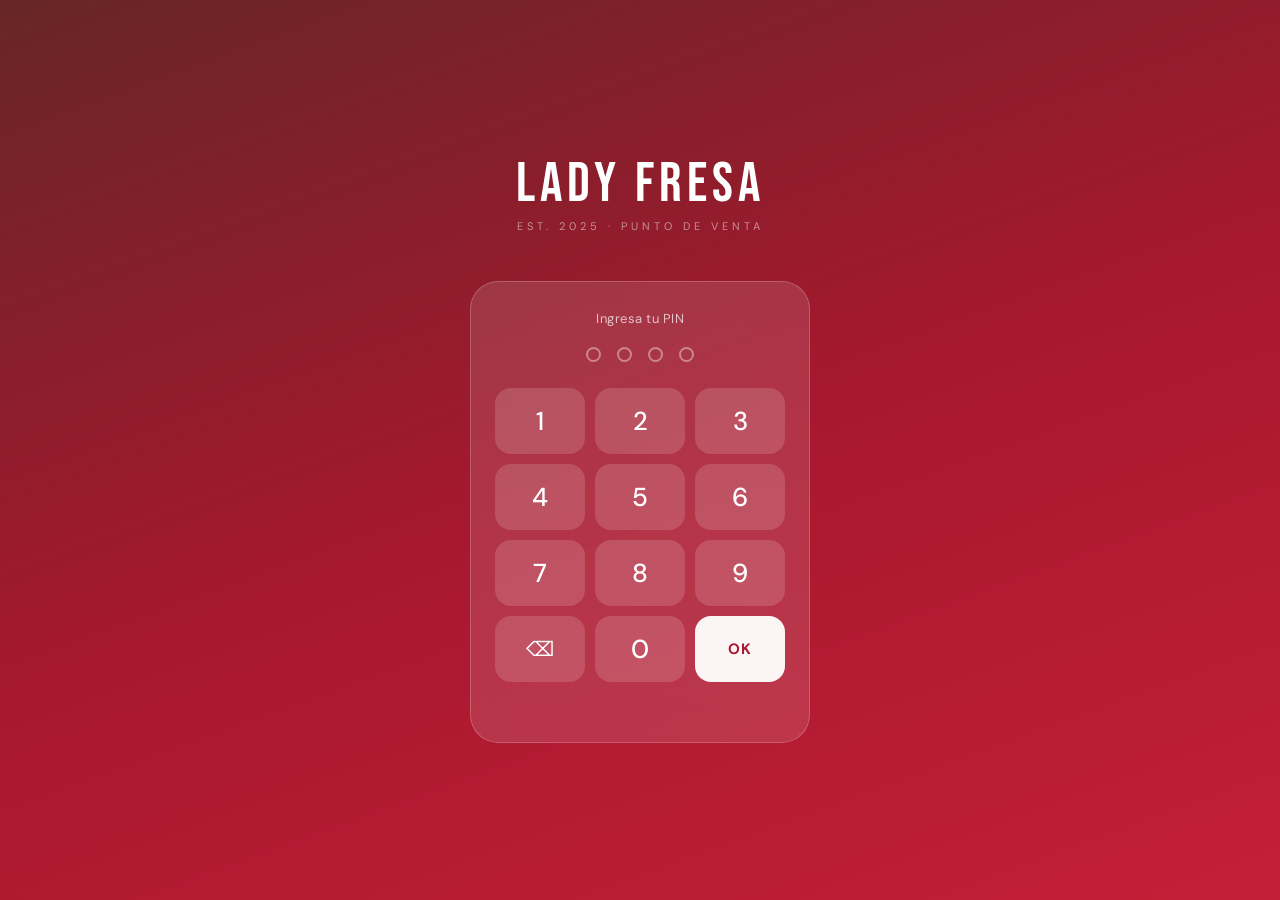
<file: uploads/index.html>
<!DOCTYPE html>
<html lang="es">
<head>
<meta charset="UTF-8">
<meta name="viewport" content="width=device-width, initial-scale=1.0, maximum-scale=1.0, user-scalable=no">
<meta name="apple-mobile-web-app-capable" content="yes">
<meta name="apple-mobile-web-app-status-bar-style" content="black-translucent">
<meta name="apple-mobile-web-app-title" content="Lady Fresa POS">
<meta name="theme-color" content="#A6182E">
<title>Lady Fresa · POS</title>
<link href="https://fonts.googleapis.com/css2?family=Bebas+Neue&family=DM+Sans:ital,opsz,wght@0,9..40,300;0,9..40,400;0,9..40,500;0,9..40,600;1,9..40,400&display=swap" rel="stylesheet">
<style>
*, *::before, *::after { box-sizing: border-box; margin: 0; padding: 0; -webkit-tap-highlight-color: transparent; }

:root {
  --red: #A6182E;
  --red-dark: #672626;
  --red-light: #FDEEF1;
  --red-mid: #FD9CB3;
  --green: #053A0A;
  --green-light: #E6F0E7;
  --amber: #B5860D;
  --amber-light: #FDF3DC;
  --blue: #2A7A85;
  --blue-light: #E4F3F5;
  --purple: #534AB7;
  --purple-light: #EEEDFE;
  --text: #1a0508;
  --text-2: #5a2830;
  --text-3: #9a7075;
  --bg: #FDF6F7;
  --surface: #fff;
  --border: rgba(166,24,46,0.09);
  --border-2: rgba(166,24,46,0.18);
  --radius: 16px;
  --radius-sm: 10px;
  --safe-bottom: env(safe-area-inset-bottom, 0px);
  --safe-top: env(safe-area-inset-top, 0px);
}

html, body {
  height: 100%; overflow: hidden;
  background: var(--bg);
  color: var(--text);
  font-family: 'DM Sans', sans-serif;
  font-size: 15px;
  -webkit-font-smoothing: antialiased;
}

/* ── SCREENS ── */
.screen { display: none; position: fixed; inset: 0; flex-direction: column; background: var(--bg); }
.screen.active { display: flex; }

/* ══════════════════════════════════════════
   LOGIN
══════════════════════════════════════════ */
#screen-login {
  background: linear-gradient(160deg, #672626 0%, #A6182E 50%, #c41f38 100%);
  align-items: center; justify-content: center;
  padding: 40px 32px calc(40px + var(--safe-bottom));
}
.login-logo-wrap { text-align: center; margin-bottom: 48px; }
.login-logo { font-family: 'Bebas Neue', serif; font-size: 56px; color: #fff; letter-spacing: 5px; line-height: 1; display: block; }
.login-est { font-size: 11px; color: rgba(255,255,255,0.5); letter-spacing: 4px; text-transform: uppercase; margin-top: 6px; }
.login-card {
  background: rgba(255,255,255,0.12); backdrop-filter: blur(20px);
  border: 1px solid rgba(255,255,255,0.2); border-radius: 28px;
  padding: 28px 24px; width: 100%; max-width: 340px;
}
.login-greeting { font-size: 13px; color: rgba(255,255,255,0.7); text-align: center; margin-bottom: 20px; letter-spacing: 0.5px; }
.pin-dots { display: flex; gap: 16px; justify-content: center; margin-bottom: 26px; }
.pin-dot { width: 15px; height: 15px; border-radius: 50%; border: 2px solid rgba(255,255,255,0.4); background: transparent; transition: all 0.2s; }
.pin-dot.filled { background: #fff; border-color: #fff; transform: scale(1.15); }
.pin-grid { display: grid; grid-template-columns: repeat(3,1fr); gap: 10px; }
.pin-btn {
  height: 66px; border-radius: 16px; border: none;
  background: rgba(255,255,255,0.15); color: #fff;
  font-size: 26px; font-weight: 500; font-family: 'DM Sans', sans-serif;
  cursor: pointer; transition: all 0.1s; display: flex; align-items: center; justify-content: center;
}
.pin-btn:active { background: rgba(255,255,255,0.3); transform: scale(0.95); }
.pin-btn.del { font-size: 20px; }
.pin-btn.ok { background: rgba(255,255,255,0.95); color: #A6182E; font-size: 15px; font-weight: 700; letter-spacing: 1px; }
.pin-btn.ok:active { background: #fff; }
.login-error { font-size: 12px; color: rgba(255,200,200,0.9); text-align: center; margin-top: 14px; min-height: 18px; }

/* ══════════════════════════════════════════
   TOPBAR
══════════════════════════════════════════ */
#topbar {
  background: var(--surface);
  border-bottom: 1px solid var(--border);
  padding: 0 16px;
  padding-top: var(--safe-top);
  height: calc(58px + var(--safe-top));
  display: flex; align-items: center; gap: 10px;
  flex-shrink: 0;
  position: sticky; top: 0; z-index: 10;
}
.tb-logo { font-family: 'Bebas Neue', serif; font-size: 22px; color: var(--red); letter-spacing: 2.5px; line-height: 1; flex-shrink: 0; }
.tb-order-info { flex: 1; min-width: 0; }
.tb-order-num { font-size: 14px; font-weight: 700; color: var(--text); }
.tb-order-svc { font-size: 10px; color: var(--text-3); white-space: nowrap; overflow: hidden; text-overflow: ellipsis; }
.tb-actions { display: flex; align-items: center; gap: 6px; flex-shrink: 0; }
.tb-btn { width: 38px; height: 38px; border-radius: 12px; border: 1.5px solid var(--border-2); background: var(--bg); font-size: 18px; cursor: pointer; display: flex; align-items: center; justify-content: center; flex-shrink: 0; }
.tb-btn:active { background: var(--red-light); }
.tb-badge { font-size: 9px; font-weight: 600; color: var(--green); letter-spacing: 0.5px; display: flex; align-items: center; gap: 3px; white-space: nowrap; }

/* ══════════════════════════════════════════
   CAT TABS
══════════════════════════════════════════ */
#cat-tabs {
  display: flex; align-items: center;
  padding: 0 12px;
  border-bottom: 1px solid var(--border);
  overflow-x: auto; flex-shrink: 0;
  scrollbar-width: none; -ms-overflow-style: none;
  background: var(--surface);
}
#cat-tabs::-webkit-scrollbar { display: none; }
.cat-tab { padding: 11px 16px; font-size: 13px; font-weight: 500; color: var(--text-3); border: none; background: none; border-bottom: 2.5px solid transparent; white-space: nowrap; cursor: pointer; font-family: 'DM Sans', sans-serif; flex-shrink: 0; transition: color 0.15s; }
.cat-tab.active { color: var(--red); border-bottom-color: var(--red); font-weight: 600; }

/* ══════════════════════════════════════════
   PRODUCTS
══════════════════════════════════════════ */
#products-area { flex: 1; overflow-y: auto; padding: 12px; -webkit-overflow-scrolling: touch; }
#products-grid {
  display: grid;
  grid-template-columns: repeat(2, 1fr);
  gap: 10px;
}
@media (min-width: 480px) {
  #products-grid { grid-template-columns: repeat(3, 1fr); gap: 12px; }
}
@media (min-width: 768px) {
  #products-grid { grid-template-columns: repeat(4, 1fr); gap: 14px; }
  #topbar { padding: 0 24px; padding-top: var(--safe-top); }
  #cat-tabs { padding: 0 24px; }
}

.prod-card {
  background: var(--surface); border: 1.5px solid var(--border);
  border-radius: var(--radius); padding: 14px 12px; text-align: center;
  cursor: pointer; position: relative; overflow: hidden;
  transition: all 0.15s; -webkit-tap-highlight-color: transparent;
  /* MEJORA: min-height para consistencia visual */
  min-height: 110px; display: flex; flex-direction: column; align-items: center; justify-content: center;
}
.prod-card:active { transform: scale(0.97); background: var(--red-light); }
.prod-card.in-order { border-color: var(--red-mid); background: #FFF5F7; }
.prod-qty-badge {
  position: absolute; top: 8px; right: 8px;
  background: var(--red); color: #fff; font-size: 11px; font-weight: 700;
  width: 20px; height: 20px; border-radius: 50%;
  display: flex; align-items: center; justify-content: center;
}
.prod-cat-badge {
  position: absolute; top: 8px; left: 8px;
  background: var(--amber-light); color: var(--amber);
  font-size: 9px; font-weight: 700; padding: 2px 6px; border-radius: 6px;
  text-transform: uppercase; letter-spacing: 0.5px;
}
.prod-emoji { font-size: 28px; margin-bottom: 6px; line-height: 1; }
.prod-name { font-size: 12px; font-weight: 600; color: var(--text); line-height: 1.2; margin-bottom: 3px; }
.prod-desc { font-size: 10px; color: var(--text-3); line-height: 1.3; display: -webkit-box; -webkit-line-clamp: 2; -webkit-box-orient: vertical; overflow: hidden; }
.prod-price { font-size: 13px; font-weight: 700; color: var(--red); margin-top: 5px; }

/* ══════════════════════════════════════════
   ORDER BAR
══════════════════════════════════════════ */
#order-bar {
  display: none; flex-direction: column; flex-shrink: 0;
  padding: 10px 12px; padding-bottom: calc(12px + var(--safe-bottom));
  background: var(--surface); border-top: 1px solid var(--border);
}
#order-bar.visible { display: flex; }
.ob-main { display: flex; align-items: center; gap: 10px; }
.ob-info { flex: 1; }
.ob-count { font-size: 11px; color: var(--text-3); }
.ob-total { font-family: 'Bebas Neue', serif; font-size: 22px; color: var(--text); letter-spacing: 0.5px; }
.ob-btn { height: 48px; padding: 0 22px; background: var(--red); color: #fff; border: none; border-radius: 14px; font-family: 'Bebas Neue', serif; font-size: 16px; letter-spacing: 2px; cursor: pointer; flex-shrink: 0; }
.ob-btn:active { background: var(--red-dark); }

/* ══════════════════════════════════════════
   SHEETS
══════════════════════════════════════════ */
.sheet-overlay { display: none; position: fixed; inset: 0; background: rgba(26,5,8,0.6); z-index: 100; }
.sheet-overlay.open { display: block; }
.sheet {
  position: fixed; bottom: 0; left: 0; right: 0; z-index: 101;
  background: var(--surface); border-radius: 28px 28px 0 0;
  transform: translateY(100%); transition: transform 0.32s cubic-bezier(0.25,0.8,0.25,1);
  max-height: 92dvh; display: flex; flex-direction: column;
  padding-bottom: var(--safe-bottom);
}
.sheet.open { transform: translateY(0); }
@media (min-width: 600px) {
  .sheet {
    left: 50%; transform: translateX(-50%) translateY(100%);
    width: 480px; border-radius: 28px 28px 0 0;
  }
  .sheet.open { transform: translateX(-50%) translateY(0); }
  .sheet-overlay { backdrop-filter: blur(4px); }
}
.sheet-drag { padding: 12px 0 4px; display: flex; justify-content: center; flex-shrink: 0; cursor: grab; }
.sheet-drag div { width: 44px; height: 5px; background: var(--border-2); border-radius: 3px; }
.sheet-header { padding: 4px 20px 14px; border-bottom: 1px solid var(--border); flex-shrink: 0; }
.sheet-title { font-family: 'Bebas Neue', serif; font-size: 24px; color: var(--red); letter-spacing: 1px; }
.sheet-sub { font-size: 12px; color: var(--text-3); margin-top: 2px; }
.sheet-body { flex: 1; overflow-y: auto; padding: 16px 20px; -webkit-overflow-scrolling: touch; }
.sheet-footer { padding: 12px 20px 8px; border-top: 1px solid var(--border); flex-shrink: 0; }

/* ══════════════════════════════════════════
   CUSTOMIZER — ACORDEÓN
══════════════════════════════════════════ */
/* Acordeón: siempre visible, colapsable */
.acc-section { border: 1.5px solid var(--border-2); border-radius: 14px; margin-bottom: 10px; overflow: hidden; }
.acc-header {
  display: flex; align-items: center; justify-content: space-between;
  padding: 12px 14px; cursor: pointer; user-select: none;
  background: var(--surface); gap: 10px;
}
.acc-header:active { background: var(--bg); }
.acc-title { font-size: 13px; font-weight: 600; color: var(--text); flex: 1; }
.acc-meta { display: flex; align-items: center; gap: 8px; flex-shrink: 0; }
.acc-pill { font-size: 10px; font-weight: 600; padding: 2px 8px; border-radius: 10px; }
.acc-pill-req { background: var(--red-light); color: var(--red-dark); }
.acc-pill-ok { background: var(--green-light); color: var(--green); }
.acc-pill-opt { background: var(--bg); color: var(--text-3); border: 1px solid var(--border-2); }
.acc-arrow { font-size: 12px; color: var(--text-3); transition: transform 0.2s; flex-shrink: 0; }
.acc-section.open .acc-arrow { transform: rotate(180deg); }
.acc-body { display: none; padding: 0 14px 14px; }
.acc-section.open .acc-body { display: block; }
/* Secciones base (Tamaño/Bases) siempre abiertas */
.acc-section.always-open .acc-arrow { display: none; }
.acc-section.always-open .acc-header { cursor: default; }

.mod-section { margin-bottom: 16px; }
.mod-title { font-size: 13px; font-weight: 600; color: var(--text); margin-bottom: 8px; display: flex; align-items: center; gap: 8px; }
.mod-badge { font-size: 10px; font-weight: 500; padding: 2px 8px; border-radius: 10px; }
.badge-req { background: var(--red-light); color: var(--red-dark); }
.badge-opt { background: var(--bg); color: var(--text-3); border: 1px solid var(--border-2); }

.sizes-row { display: flex; gap: 8px; }
.size-card { flex: 1; padding: 10px 8px; border: 2px solid var(--border-2); border-radius: 14px; cursor: pointer; text-align: center; transition: all 0.15s; }
.size-card:active { transform: scale(0.97); }
.size-card.sel { border-color: var(--red); background: var(--red-light); }
.size-icon { font-size: 24px; margin-bottom: 4px; }
.size-name { font-size: 13px; font-weight: 600; color: var(--text); }
.size-extra { font-size: 11px; color: var(--text-3); margin-top: 2px; }
.size-card.sel .size-name { color: var(--red-dark); }
.size-card.sel .size-extra { color: var(--red); }

.bases-grid { display: grid; grid-template-columns: 1fr 1fr; gap: 8px; }
.base-chip { display: flex; align-items: center; gap: 10px; padding: 11px 12px; border: 2px solid var(--border-2); border-radius: 12px; cursor: pointer; transition: all 0.15s; }
.base-chip:active { transform: scale(0.98); }
.base-chip.sel { border-color: #c1601a; background: #FEF3EC; }
.base-name { font-size: 13px; font-weight: 500; flex: 1; }
.base-chip.sel .base-name { color: #8B3A0F; }
.base-extra { font-size: 11px; color: var(--text-3); }
.base-chip.sel .base-extra { color: #c1601a; }
.base-check { width: 20px; height: 20px; border-radius: 50%; border: 2px solid var(--border-2); display: flex; align-items: center; justify-content: center; font-size: 10px; flex-shrink: 0; transition: all 0.15s; }
.base-chip.sel .base-check { background: #c1601a; border-color: #c1601a; color: #fff; }

.tops-grid { display: grid; grid-template-columns: 1fr 1fr; gap: 8px; }
.top-chip { display: flex; align-items: center; gap: 8px; padding: 10px; border: 2px solid var(--border-2); border-radius: 12px; cursor: pointer; transition: all 0.15s; }
.top-chip:active { transform: scale(0.97); }
.top-chip.sel { border-color: var(--red); background: var(--red-light); }
.top-chip.sel-prem { border-color: var(--purple); background: var(--purple-light); }
.top-chip.sel-shot { border-color: var(--green); background: var(--green-light); }
.top-emoji { font-size: 16px; flex-shrink: 0; }
.top-name { font-size: 12px; font-weight: 500; flex: 1; min-width: 0; white-space: nowrap; overflow: hidden; text-overflow: ellipsis; }
.top-price { font-size: 10px; color: var(--text-3); flex-shrink: 0; }
.top-chip.sel .top-price { color: var(--red); font-weight: 600; }
.top-chip.sel-prem .top-price { color: var(--purple); font-weight: 600; }
.top-chip.sel-shot .top-price { color: var(--green); font-weight: 600; }

.free-bar { display: flex; justify-content: space-between; align-items: center; margin-bottom: 10px; }
.free-pill { font-size: 11px; font-weight: 600; padding: 3px 10px; border-radius: 10px; background: var(--green-light); color: var(--green); transition: all 0.2s; }
.free-pill.full { background: var(--amber-light); color: var(--amber); }

.nota-input { width: 100%; height: 60px; border: 1.5px solid var(--border-2); border-radius: 12px; padding: 10px 12px; font-family: 'DM Sans', sans-serif; font-size: 13px; resize: none; outline: none; color: var(--text); background: var(--surface); }
.nota-input:focus { border-color: var(--red); }

.custom-footer { display: flex; align-items: center; gap: 12px; }
.cf-price { flex: 1; }
.cf-label { font-size: 10px; color: var(--text-3); text-transform: uppercase; letter-spacing: 0.8px; }
.cf-val { font-family: 'Bebas Neue', serif; font-size: 30px; color: var(--text); letter-spacing: 0.5px; }
/* MEJORA: botón agregar más grande y con estado loading */
.cf-btn { flex: 2; height: 54px; background: var(--red); color: #fff; border: none; border-radius: 14px; font-family: 'Bebas Neue', serif; font-size: 18px; letter-spacing: 2px; cursor: pointer; transition: all 0.15s; }
.cf-btn:active { background: var(--red-dark); }
.cf-btn:disabled { opacity: 0.35; cursor: not-allowed; }

/* ══════════════════════════════════════════
   ORDER SHEET
══════════════════════════════════════════ */
.order-item-row { display: flex; align-items: flex-start; gap: 10px; padding: 12px 0; border-bottom: 1px solid var(--border); }
.oi-emoji { font-size: 20px; flex-shrink: 0; margin-top: 2px; }
.oi-info { flex: 1; min-width: 0; }
.oi-name { font-size: 13px; font-weight: 600; }
.oi-tags { display: flex; flex-wrap: wrap; gap: 4px; margin-top: 4px; }
.oi-tag { font-size: 10px; padding: 2px 7px; border-radius: 8px; }
.tag-size { background: var(--purple-light); color: var(--purple); }
.tag-base { background: #FEF3EC; color: #8B3A0F; }
.tag-top { background: var(--red-light); color: var(--red-dark); }
.tag-paid { background: var(--amber-light); color: var(--amber); }
.oi-note { font-size: 10px; color: var(--text-3); font-style: italic; margin-top: 3px; }
.oi-edit { font-size: 10px; color: var(--blue); margin-top: 3px; cursor: pointer; display: inline-block; padding: 2px 0; font-weight: 500; }
.oi-right { display: flex; flex-direction: column; align-items: flex-end; gap: 6px; flex-shrink: 0; }
.oi-price { font-size: 13px; font-weight: 700; color: var(--text); }
.qty-row { display: flex; align-items: center; gap: 6px; }
.qty-btn { width: 28px; height: 28px; border-radius: 50%; border: 1.5px solid var(--border-2); background: transparent; cursor: pointer; font-size: 16px; display: flex; align-items: center; justify-content: center; color: var(--text-2); }
.qty-btn:active { background: var(--red-light); border-color: var(--red); }
.qty-num { font-size: 15px; font-weight: 700; min-width: 22px; text-align: center; }

.order-totals { background: var(--bg); border-radius: var(--radius-sm); padding: 14px; margin-top: 16px; }
.ot-row { display: flex; justify-content: space-between; font-size: 13px; color: var(--text-2); margin-bottom: 6px; }
.ot-row:last-child { margin-bottom: 0; font-size: 16px; font-weight: 700; color: var(--text); padding-top: 8px; border-top: 1px solid var(--border-2); }

.svc-row { display: flex; gap: 8px; margin-bottom: 12px; }
.svc-btn { flex: 1; padding: 9px 6px; border: 1.5px solid var(--border-2); border-radius: 10px; background: transparent; font-size: 11px; font-weight: 500; color: var(--text-2); cursor: pointer; font-family: 'DM Sans', sans-serif; text-align: center; transition: all 0.15s; }
.svc-btn.active { background: var(--red-light); border-color: var(--red-mid); color: var(--red-dark); font-weight: 600; }
.client-input { width: 100%; height: 42px; border: 1.5px solid var(--border-2); border-radius: 10px; padding: 0 12px; font-size: 13px; font-family: 'DM Sans', sans-serif; color: var(--text); outline: none; background: var(--surface); margin-bottom: 12px; }
.client-input:focus { border-color: var(--red); }

.pay-row { display: grid; grid-template-columns: 1fr 1fr 1fr; gap: 8px; margin-bottom: 14px; }
.pay-btn { padding: 11px 4px; border: 1.5px solid var(--border-2); border-radius: 12px; background: transparent; font-size: 11px; font-weight: 500; color: var(--text-2); cursor: pointer; font-family: 'DM Sans', sans-serif; text-align: center; display: flex; flex-direction: column; align-items: center; gap: 4px; }
.pay-btn .pay-icon { font-size: 20px; }
.pay-btn.active { background: var(--red-light); border-color: var(--red-mid); color: var(--red-dark); }
.pay-btn:active { transform: scale(0.97); }

.cobrar-btn { width: 100%; height: 56px; background: var(--red); color: #fff; border: none; border-radius: 14px; font-family: 'Bebas Neue', serif; font-size: 20px; letter-spacing: 3px; cursor: pointer; }
.cobrar-btn:active { background: var(--red-dark); }
.cobrar-btn:disabled { opacity: 0.35; }

/* Descuento — MEJORA: agregado campo de monto fijo */
.disc-row { display: flex; gap: 6px; margin-bottom: 8px; flex-wrap: wrap; }
.disc-btn { padding: 6px 14px; border: 1.5px solid var(--border-2); border-radius: 20px; background: transparent; font-size: 12px; font-weight: 500; color: var(--text-2); cursor: pointer; font-family: 'DM Sans', sans-serif; }
.disc-btn.active { background: var(--amber-light); border-color: var(--amber); color: var(--amber); font-weight: 600; }
.disc-monto-row { display: flex; gap: 8px; margin-bottom: 12px; }
.disc-monto-input { flex: 1; height: 38px; border: 1.5px solid var(--border-2); border-radius: 10px; padding: 0 12px; font-size: 14px; font-family: 'DM Sans', sans-serif; color: var(--text); outline: none; background: var(--surface); }
.disc-monto-input:focus { border-color: var(--amber); }
.disc-monto-btn { height: 38px; padding: 0 14px; border-radius: 10px; border: none; background: var(--amber); color: #fff; font-family: 'DM Sans', sans-serif; font-size: 13px; font-weight: 600; cursor: pointer; }

.promo-code-row { display: flex; gap: 8px; margin-bottom: 10px; }
.promo-code-input { flex: 1; height: 42px; border: 1.5px solid var(--border-2); border-radius: 10px; padding: 0 12px; font-size: 14px; font-family: 'DM Sans', sans-serif; text-transform: uppercase; letter-spacing: 1px; color: var(--text); outline: none; background: var(--surface); }
.promo-code-input:focus { border-color: var(--red); }
.promo-code-btn { height: 42px; padding: 0 14px; border-radius: 10px; border: none; background: var(--red); color: #fff; font-family: 'DM Sans', sans-serif; font-size: 13px; font-weight: 600; cursor: pointer; }
.promo-applied { background: var(--green-light); border-radius: 10px; padding: 8px 12px; margin-bottom: 10px; display: flex; justify-content: space-between; align-items: center; }
.promo-applied.hidden { display: none; }
.promo-applied-text { font-size: 13px; font-weight: 600; color: var(--green); }
.promo-applied-remove { font-size: 18px; color: var(--green); cursor: pointer; background: none; border: none; line-height: 1; }

/* ══════════════════════════════════════════
   COBRO SHEET
══════════════════════════════════════════ */
.cobro-total { font-family: 'Bebas Neue', serif; font-size: 56px; color: var(--text); text-align: center; letter-spacing: -1px; line-height: 1; margin: 16px 0; }
.cobro-sub { text-align: center; font-size: 12px; color: var(--text-3); margin-bottom: 20px; }
.efec-label { font-size: 12px; color: var(--text-2); margin-bottom: 6px; font-weight: 500; }
.efec-input { width: 100%; height: 54px; border: 2px solid var(--border-2); border-radius: 12px; padding: 0 16px; font-size: 24px; font-weight: 700; font-family: 'DM Sans', sans-serif; text-align: right; outline: none; color: var(--text); margin-bottom: 10px; }
.efec-input:focus { border-color: var(--red); }
.quick-btns { display: flex; gap: 8px; margin-bottom: 14px; }
.quick-btn { flex: 1; padding: 10px 4px; border: 1.5px solid var(--border-2); border-radius: 10px; background: var(--bg); font-size: 13px; font-weight: 600; cursor: pointer; font-family: 'DM Sans', sans-serif; color: var(--text-2); text-align: center; }
.quick-btn:active { background: var(--red-light); border-color: var(--red-mid); color: var(--red); }
.cambio-box { background: var(--green-light); border-radius: 12px; padding: 12px 16px; display: flex; justify-content: space-between; align-items: center; margin-bottom: 16px; }
.cambio-label { font-size: 13px; color: var(--green); font-weight: 600; }
.cambio-val { font-family: 'Bebas Neue', serif; font-size: 30px; color: var(--green); letter-spacing: 0.5px; }
/* MEJORA: botón confirmar con estado loading para prevenir doble cobro */
.confirmar-btn { width: 100%; height: 58px; background: var(--green); color: #fff; border: none; border-radius: 14px; font-family: 'Bebas Neue', serif; font-size: 20px; letter-spacing: 3px; cursor: pointer; transition: all 0.2s; }
.confirmar-btn:active { background: #032606; }
.confirmar-btn:disabled { opacity: 0.6; cursor: not-allowed; }
.confirmar-btn.loading { letter-spacing: 1px; font-size: 14px; font-family: 'DM Sans', sans-serif; }

/* ══════════════════════════════════════════
   SUCCESS FLASH — MEJORADO (cambio prominente, cierra con tap)
══════════════════════════════════════════ */
#success-flash {
  display: none; position: fixed; inset: 0; z-index: 200;
  background: linear-gradient(135deg, #672626, #A6182E);
  flex-direction: column; align-items: center; justify-content: center;
  color: #fff; gap: 10px; padding: 40px;
  cursor: pointer; /* tap para cerrar */
}
#success-flash.open { display: flex; animation: flashIn 0.3s ease; }
@keyframes flashIn { from { opacity: 0; transform: scale(0.95); } to { opacity: 1; transform: scale(1); } }
.sf-icon { font-size: 72px; }
.sf-title { font-family: 'Bebas Neue', serif; font-size: 48px; letter-spacing: 3px; }
.sf-sub { font-size: 16px; opacity: 0.85; text-align: center; }
/* MEJORA: cambio MUY visible */
.sf-cambio-wrap { background: rgba(255,255,255,0.2); border-radius: 16px; padding: 14px 28px; text-align: center; margin: 6px 0; }
.sf-cambio-label { font-size: 11px; color: rgba(255,255,255,0.7); text-transform: uppercase; letter-spacing: 1.5px; }
.sf-cambio { font-family: 'Bebas Neue', serif; font-size: 52px; letter-spacing: 1px; color: #fff; line-height: 1; }
.sf-tap-hint { font-size: 12px; opacity: 0.5; margin-top: 16px; }
.sf-actions { display: flex; gap: 10px; margin-top: 16px; }
.sf-actions button { padding: 13px 22px; border: 2px solid rgba(255,255,255,0.4); border-radius: 14px; background: transparent; color: #fff; font-family: 'DM Sans', sans-serif; font-size: 14px; font-weight: 600; cursor: pointer; }

/* ══════════════════════════════════════════
   HISTORIAL & CIERRE
══════════════════════════════════════════ */
.hist-order { background: var(--bg); border-radius: 12px; padding: 12px; margin-bottom: 8px; }
.hist-head { display: flex; justify-content: space-between; margin-bottom: 4px; }
.hist-num { font-size: 13px; font-weight: 700; color: var(--red); }
.hist-amt { font-size: 14px; font-weight: 700; }
.hist-meta { font-size: 11px; color: var(--text-3); }

.cierre-kpi-grid { display: grid; grid-template-columns: 1fr 1fr; gap: 10px; margin-bottom: 20px; }
.cierre-kpi { background: var(--bg); border-radius: 12px; padding: 14px; text-align: center; }
.cierre-kpi-label { font-size: 10px; color: var(--text-3); text-transform: uppercase; letter-spacing: 0.5px; margin-bottom: 4px; }
.cierre-kpi-val { font-family: 'Bebas Neue', serif; font-size: 26px; color: var(--text); letter-spacing: 0.5px; }
.cierre-section-title { font-size: 11px; font-weight: 600; color: var(--text-3); text-transform: uppercase; letter-spacing: 0.7px; margin: 16px 0 8px; }
.cierre-pay-row { display: flex; justify-content: space-between; align-items: center; padding: 8px 0; border-bottom: 1px solid var(--border); }
.cierre-pay-label { font-size: 13px; color: var(--text-2); }
.cierre-pay-amt { font-size: 15px; font-weight: 600; }
.cierre-prod-row { display: flex; align-items: center; gap: 10px; padding: 7px 0; border-bottom: 1px solid var(--border); }
.cierre-prod-name { flex: 1; font-size: 13px; }
.cierre-prod-qty { font-size: 12px; color: var(--text-3); }
.cierre-prod-rev { font-size: 13px; font-weight: 600; color: var(--text); }
.cierre-notas { width: 100%; height: 70px; border: 1.5px solid var(--border-2); border-radius: 12px; padding: 10px 12px; font-family: 'DM Sans', sans-serif; font-size: 13px; resize: none; outline: none; color: var(--text); background: var(--surface); margin-top: 4px; }
.cierre-notas:focus { border-color: var(--red); }

/* ══════════════════════════════════════════
   MISC
══════════════════════════════════════════ */
.empty-state { text-align: center; padding: 40px 20px; color: var(--text-3); }
.empty-state .e-icon { font-size: 48px; margin-bottom: 10px; }
.empty-state p { font-size: 14px; }
::-webkit-scrollbar { display: none; }

/* Error banner — NUEVO */
.error-banner {
  background: #FFF0F0; border: 1px solid #FFAAAA; border-radius: 10px;
  padding: 10px 14px; font-size: 13px; color: #8B0000;
  margin-bottom: 12px; display: none; align-items: center; gap: 8px;
}
.error-banner.show { display: flex; }
</style>
</head>
<body>

<!-- LOGIN -->
<div class="screen active" id="screen-login">
  <div class="login-logo-wrap">
    <span class="login-logo">LADY FRESA</span>
    <div class="login-est">EST. 2025 · PUNTO DE VENTA</div>
  </div>
  <div class="login-card">
    <div class="login-greeting">Ingresa tu PIN</div>
    <div class="pin-dots">
      <div class="pin-dot" id="pd0"></div>
      <div class="pin-dot" id="pd1"></div>
      <div class="pin-dot" id="pd2"></div>
      <div class="pin-dot" id="pd3"></div>
    </div>
    <div class="pin-grid">
      <button class="pin-btn" onclick="pinKey('1')">1</button>
      <button class="pin-btn" onclick="pinKey('2')">2</button>
      <button class="pin-btn" onclick="pinKey('3')">3</button>
      <button class="pin-btn" onclick="pinKey('4')">4</button>
      <button class="pin-btn" onclick="pinKey('5')">5</button>
      <button class="pin-btn" onclick="pinKey('6')">6</button>
      <button class="pin-btn" onclick="pinKey('7')">7</button>
      <button class="pin-btn" onclick="pinKey('8')">8</button>
      <button class="pin-btn" onclick="pinKey('9')">9</button>
      <button class="pin-btn del" onclick="pinDel()">⌫</button>
      <button class="pin-btn" onclick="pinKey('0')">0</button>
      <button class="pin-btn ok" onclick="pinEnter()">OK</button>
    </div>
    <div class="login-error" id="login-error"></div>
  </div>
</div>

<!-- POS MAIN -->
<div class="screen" id="screen-pos">
  <div id="topbar">
    <div class="tb-logo">LF</div>
    <div class="tb-order-info">
      <div class="tb-order-num">Orden #<span id="order-num">001</span></div>
      <div class="tb-order-svc" id="tb-svc-label">Mostrador · <span id="tb-user">—</span></div>
    </div>
    <div class="tb-actions">
      <button class="tb-btn" onclick="openHist()" title="Historial">📋</button>
      <button class="tb-btn" onclick="openCierreSheet()" title="Cierre de turno" id="btn-cierre" style="display:none;">🔐</button>
      <button class="tb-btn" onclick="abrirRetiro()" title="Registrar retiro" id="btn-retiro" style="display:none;">💸</button>
      <button class="tb-btn" onclick="openPrinterCfg()" title="Impresora">🖨️</button>
      <a href="admin.html" class="tb-btn" id="btn-admin" style="display:none;text-decoration:none;" title="Admin">⚙️</a>
      <button onclick="openOrderSheet()" id="tb-order-btn" title="Ver orden"
        style="display:none;height:38px;padding:0 14px;border-radius:20px;border:2px solid var(--red);background:var(--red);color:#fff;font-family:'DM Sans',sans-serif;font-size:12px;font-weight:700;cursor:pointer;align-items:center;gap:5px;white-space:nowrap;">
        🧾 <span id="tb-order-count">0</span>
      </button>
      <button class="tb-btn" style="background:var(--red-light);border-color:var(--red-mid);color:var(--red);" onclick="logout()" title="Salir">⏻</button>
      <div class="tb-badge" id="tb-badge-turno">● Turno</div>
    </div>
  </div>

  <div id="cat-tabs">
    <button class="cat-tab active" onclick="filterCat('all',this)">Todos</button>
  </div>

  <div id="products-area">
    <div id="products-grid">
      <div class="empty-state" style="grid-column:1/-1">
        <div class="e-icon">🍓</div><p>Cargando catálogo...</p>
      </div>
    </div>
  </div>

  <div id="order-bar">
    <div class="ob-main">
      <div class="ob-info">
        <div class="ob-count" id="ob-count">0 productos</div>
        <div class="ob-total" id="ob-total">$0.00</div>
      </div>
      <button class="ob-btn" onclick="openOrderSheet()">VER ORDEN →</button>
    </div>
  </div>
</div>

<!-- CUSTOMIZER SHEET -->
<div class="sheet-overlay" id="ov-custom" onclick="if(event.target===this)closeCustom()"></div>
<div class="sheet" id="sheet-custom">
  <div class="sheet-drag"><div></div></div>
  <div class="sheet-header">
    <div style="display:flex;align-items:center;gap:12px;">
      <button onclick="closeCustom()" style="width:38px;height:38px;border-radius:50%;border:1.5px solid var(--border-2);background:var(--bg);color:var(--text-2);font-size:20px;cursor:pointer;display:flex;align-items:center;justify-content:center;flex-shrink:0;">‹</button>
      <span id="cust-emoji" style="font-size:30px;"></span>
      <div style="flex:1;min-width:0;">
        <div class="sheet-title" id="cust-name"></div>
        <div class="sheet-sub" id="cust-desc"></div>
      </div>
    </div>
  </div>
  <div class="sheet-body" id="cust-body"></div>
  <div class="sheet-footer">
    <div class="custom-footer">
      <div class="cf-price">
        <div class="cf-label">Precio</div>
        <div class="cf-val" id="cust-price">$0</div>
      </div>
      <button class="cf-btn" id="cust-add-btn" onclick="addToOrder()">AGREGAR</button>
    </div>
  </div>
</div>

<!-- ORDER SHEET -->
<div class="sheet-overlay" id="ov-order" onclick="if(event.target===this)closeOrderSheet()"></div>
<div class="sheet" id="sheet-order">
  <div class="sheet-drag"><div></div></div>
  <div class="sheet-header">
    <div style="display:flex;justify-content:space-between;align-items:center;">
      <div style="display:flex;align-items:center;gap:10px;">
        <button onclick="closeOrderSheet()" style="width:38px;height:38px;border-radius:50%;border:1.5px solid var(--border-2);background:var(--bg);color:var(--text-2);font-size:20px;cursor:pointer;display:flex;align-items:center;justify-content:center;flex-shrink:0;">‹</button>
        <div>
          <div class="sheet-title">Mi Orden</div>
          <div class="sheet-sub">Orden #<span id="order-num-2">001</span></div>
        </div>
      </div>
      <button onclick="cancelOrder()" style="font-size:12px;color:var(--red);background:var(--red-light);border:none;border-radius:10px;cursor:pointer;padding:7px 14px;font-weight:600;font-family:DM Sans,sans-serif;">✕ Cancelar</button>
    </div>
  </div>
  <div class="sheet-body">
    <div class="svc-row">
      <button class="svc-btn active" onclick="setSvc('mostrador',this)">🏪 Mostrador</button>
      <button class="svc-btn" onclick="setSvc('para-llevar',this)">🛍 Para llevar</button>
      <button class="svc-btn" onclick="setSvc('delivery',this)">🛵 Delivery</button>
    </div>
    <input type="text" class="client-input" id="client-input" placeholder="Nombre del cliente (opcional)">
    <div id="order-items-list"></div>
    <div id="disc-section" style="margin-top:12px;display:none;">
      <div class="promo-code-row">
        <input type="text" class="promo-code-input" id="promo-code-input" placeholder="Código de descuento" maxlength="20">
        <button class="promo-code-btn" onclick="aplicarCodigo()">Aplicar</button>
      </div>
      <div class="promo-applied hidden" id="promo-applied-bar">
        <span class="promo-applied-text" id="promo-applied-text">🎁 Promo aplicada</span>
        <button class="promo-applied-remove" onclick="quitarPromo()">✕</button>
      </div>
      <div class="disc-row" id="disc-row">
        <button class="disc-btn active" onclick="setDiscount(0,this)">Sin descuento</button>
        <button class="disc-btn" onclick="setDiscount(10,this)">10%</button>
        <button class="disc-btn" onclick="setDiscount(15,this)">15%</button>
        <button class="disc-btn" onclick="setDiscount(20,this)">20%</button>
      </div>
      <!-- MEJORA: descuento por monto fijo -->
      <div class="disc-monto-row" id="disc-monto-row">
        <input type="number" class="disc-monto-input" id="disc-monto-input" placeholder="Desc. $— monto fijo" min="0" step="1">
        <button class="disc-monto-btn" onclick="aplicarDescuentoMonto()">Aplicar $</button>
      </div>
    </div>
    <div class="order-totals" id="order-totals"></div>
  </div>
  <div class="sheet-footer">
    <div class="pay-row">
      <button class="pay-btn active" onclick="setPay('efectivo',this)"><span class="pay-icon">💵</span>Efectivo</button>
      <button class="pay-btn" onclick="setPay('tarjeta',this)"><span class="pay-icon">💳</span>Tarjeta</button>
      <button class="pay-btn" onclick="setPay('transferencia',this)"><span class="pay-icon">📲</span>Transfer.</button>
    </div>
    <button class="cobrar-btn" id="cobrar-btn" onclick="openCobro()">COBRAR</button>
  </div>
</div>

<!-- COBRO SHEET -->
<div class="sheet-overlay" id="ov-cobro" onclick="if(event.target===this)closeCobro()"></div>
<div class="sheet" id="sheet-cobro">
  <div class="sheet-drag"><div></div></div>
  <div class="sheet-header">
    <div style="display:flex;align-items:center;gap:10px;">
      <button onclick="closeCobro();openOrderSheet()" style="width:38px;height:38px;border-radius:50%;border:1.5px solid var(--border-2);background:var(--bg);color:var(--text-2);font-size:20px;cursor:pointer;display:flex;align-items:center;justify-content:center;flex-shrink:0;">‹</button>
      <div>
        <div class="sheet-title">Cobrar</div>
        <div class="sheet-sub" id="cobro-sub"></div>
      </div>
    </div>
  </div>
  <div class="sheet-body">
    <!-- MEJORA: error banner para fallas de red -->
    <div class="error-banner" id="cobro-error-banner">
      <span>⚠️</span><span id="cobro-error-msg">Error al procesar el pago. Intenta de nuevo.</span>
    </div>
    <div class="cobro-total" id="cobro-total">$0</div>
    <div class="cobro-sub" id="cobro-pay-label"></div>
    <div id="efec-section">
      <div class="efec-label">Recibiste:</div>
      <input type="number" class="efec-input" id="efec-input" placeholder="0" oninput="calcCambio()">
      <div class="quick-btns" id="quick-btns"></div>
      <div class="cambio-box">
        <span class="cambio-label">Cambio</span>
        <span class="cambio-val" id="cambio-val">$0</span>
      </div>
    </div>
  </div>
  <div class="sheet-footer">
    <button class="confirmar-btn" id="confirmar-btn" onclick="confirmarPago()" disabled>CONFIRMAR PAGO</button>
  </div>
</div>

<!-- HISTORIAL SHEET -->
<div class="sheet-overlay" id="ov-hist" onclick="if(event.target===this)closeHist()"></div>
<div class="sheet" id="sheet-hist">
  <div class="sheet-drag"><div></div></div>
  <div class="sheet-header">
    <div style="display:flex;justify-content:space-between;align-items:center;">
      <div><div class="sheet-title">Historial</div><div class="sheet-sub" id="hist-sub">Turno actual</div></div>
      <button onclick="closeHist()" style="font-size:20px;background:none;border:none;color:var(--text-3);cursor:pointer;">✕</button>
    </div>
  </div>
  <div class="sheet-body" id="hist-body"></div>
</div>

<!-- CIERRE DE TURNO SHEET -->
<div class="sheet-overlay" id="ov-cierre" onclick="if(event.target===this)closeCierreSheet()"></div>
<div class="sheet" id="sheet-cierre">
  <div class="sheet-drag"><div></div></div>
  <div class="sheet-header">
    <div style="display:flex;justify-content:space-between;align-items:center;">
      <div><div class="sheet-title">Cierre de Turno</div><div class="sheet-sub" id="cierre-sub"></div></div>
      <button onclick="closeCierreSheet()" style="font-size:20px;background:none;border:none;color:var(--text-3);cursor:pointer;">✕</button>
    </div>
  </div>
  <div class="sheet-body" id="cierre-body"></div>
  <div class="sheet-footer">
    <div id="cierre-footer-btns" style="display:flex;gap:10px;">
      <button onclick="closeCierreSheet()" style="flex:1;height:50px;border:1.5px solid var(--border-2);border-radius:14px;background:transparent;font-family:'DM Sans',sans-serif;font-size:14px;color:var(--text-2);cursor:pointer;">Cancelar</button>
      <button id="btn-cierre-ok" onclick="confirmarCierre()" style="flex:2;height:50px;background:var(--red);color:#fff;border:none;border-radius:14px;font-family:'Bebas Neue',serif;font-size:18px;letter-spacing:2px;cursor:pointer;">✓ CONFIRMAR CIERRE</button>
    </div>
  </div>
</div>

<!-- SUCCESS FLASH — MEJORADO: tap para cerrar, cambio prominente -->
<div id="success-flash" onclick="cerrarSuccessFlash()">
  <div class="sf-icon">✓</div>
  <div class="sf-title">¡VENTA LISTA!</div>
  <div class="sf-sub" id="sf-sub"></div>
  <div class="sf-cambio-wrap" id="sf-cambio-wrap" style="display:none;">
    <div class="sf-cambio-label">CAMBIO</div>
    <div class="sf-cambio" id="sf-cambio"></div>
  </div>
  <div class="sf-actions" onclick="event.stopPropagation()">
    <button id="sf-share-btn" onclick="_sfShare()" style="display:none;">📤 Enviar ticket</button>
    <button id="sf-reprint-btn" onclick="_sfReprint()" style="display:none;">🖨️ Reimprimir</button>
  </div>
  <div class="sf-tap-hint">Toca para continuar</div>
</div>

<script>
// ═══════════════════════════════
// SUPABASE — credenciales centralizadas
// NOTA DE SEGURIDAD: Mover SB_KEY a una variable de entorno o Supabase Edge
// Function cuando sea posible. Asegúrate de que RLS esté habilitado en todas
// las tablas críticas (orders, users, turnos).
// ═══════════════════════════════
const SB_URL = 'https://ngpumyxxxlafuzcsaepy.supabase.co';
const SB_KEY = 'eyJhbGciOiJIUzI1NiIsInR5cCI6IkpXVCJ9.eyJpc3MiOiJzdXBhYmFzZSIsInJlZiI6Im5ncHVteXh4eGxhZnV6Y3NhZXB5Iiwicm9sZSI6ImFub24iLCJpYXQiOjE3NzQyNjkzNzYsImV4cCI6MjA4OTg0NTM3Nn0.u4WHkOXLrNn4WSKHJedXXNDYrCMdfaDNK8KlvJNfXLg';
const SB_H = { 'Content-Type':'application/json', 'apikey':SB_KEY, 'Authorization':'Bearer '+SB_KEY, 'Prefer':'return=representation' };

function nowMX() { return new Date(new Date().toLocaleString('en-US',{timeZone:'America/Mexico_City'})); }
function fmtMX(d) { return new Date(d).toLocaleString('es-MX',{timeZone:'America/Mexico_City',day:'2-digit',month:'short',hour:'2-digit',minute:'2-digit',hour12:false}); }
function timeMX(d) { return new Date(d).toLocaleTimeString('es-MX',{timeZone:'America/Mexico_City',hour:'2-digit',minute:'2-digit',hour12:false}); }
// MEJORA: sanitizar texto antes de inyectar en innerHTML (previene XSS)
function sanitize(str) {
  if(!str) return '';
  return String(str).replace(/&/g,'&amp;').replace(/</g,'&lt;').replace(/>/g,'&gt;').replace(/"/g,'&quot;').replace(/'/g,'&#39;');
}

async function sbGet(table, q='') {
  try {
    const r = await fetch(`${SB_URL}/rest/v1/${table}?${q}`, {headers:{apikey:SB_KEY,Authorization:'Bearer '+SB_KEY}});
    return r.ok ? r.json() : [];
  } catch { return []; }
}
async function sbPost(table, data) {
  return fetch(`${SB_URL}/rest/v1/${table}`, {method:'POST',headers:SB_H,body:JSON.stringify(data)});
}
async function sbPatch(table, filter, data) {
  return fetch(`${SB_URL}/rest/v1/${table}?${filter}`, {method:'PATCH',headers:SB_H,body:JSON.stringify(data)});
}

// ═══════════════════════════════
// CATALOG FALLBACK + STATE
// ═══════════════════════════════
const EMOJI_MAP = {
  'Fresas':'🍓','Platanos':'🍌','Combinado':'🍓🍌','La Caramelita':'🍮',
  'La Cookie Lover':'🍪','Lady Lotus':'🌸','La Mas Mexa':'🇲🇽',
  'La Mil Leches':'🥛','La Pistachona':'🟢','La Presumida':'🌰',
  'Agua Mineral':'💧','Agua Natural':'💧','Cafe de Olla (12 oz)':'☕',
};
function pEmoji(n) { return EMOJI_MAP[n] || '🍓'; }

const TOP_EMOJI = {'Crema':'🤍','Chococrema':'🍫','Caramel cream':'🍯','Chocolate':'🍫','Caramelo':'🍬','Chocolate Blanco':'🤍','Almendra Fileteada':'🌰','Galleta Oreo':'🍪','Coco':'🥥','Choco Chips':'🍫','Amaranto Especial':'🌱','Mms':'🌈','Lechera':'🥛','Nuez Triturada':'🌰','Mazapan Especial':'🥜','Ajonjoli Especial':'🌾','Granola LMF':'🌾','Nutella Crujiente':'🥜','Guyabazo':'🍓','Girasol Dulce':'🌻','Mazapán':'🥜','Ferrero Crujiente':'🌰','Crema Pistache':'🟢','Galleta Kit Kat':'🍫','Galleta Lotus':'🌸','Dubai Crunch':'✨','Lotus Salsa':'🌸','Crumble de Ferrero':'🌰'};
function tEmoji(n) { return TOP_EMOJI[n] || '🍬'; }

let MODS = {
  'Tamaño': { required:true, min:1, max:1, options:[{name:'Chico',extra:0},{name:'Mediano',extra:36},{name:'Grande',extra:50}] },
  'Bases': { required:true, min:1, max:1, options:[{name:'Crema',extra:0},{name:'Chococrema',extra:15},{name:'Caramel cream',extra:20},{name:'Chocolate',extra:25},{name:'Caramelo',extra:30},{name:'Chocolate Blanco',extra:25}] },
  'Toppings Incluidos': { required:false, min:0, max:2, label:'Hasta 2 gratis', options:[
    {name:'Almendra Fileteada',extra:0},{name:'Galleta Oreo',extra:0},{name:'Coco',extra:0},{name:'Choco Chips',extra:0},
    {name:'Amaranto Especial',extra:0},{name:'Mms',extra:0},{name:'Lechera',extra:0},{name:'Nuez Triturada',extra:0},
    {name:'Mazapan Especial',extra:0},{name:'Ajonjoli Especial',extra:0},{name:'Granola LMF',extra:0},
    {name:'Nutella Crujiente',extra:0},{name:'Guyabazo',extra:0},{name:'Girasol Dulce',extra:0},{name:'Mazapán',extra:0},
  ]},
  'Toppings Extra Básicos': { required:false, min:0, max:5, label:'+$15 c/u', options:[
    {name:'Almendra Fileteada',extra:15},{name:'Galleta Oreo',extra:15},{name:'Coco',extra:15},{name:'Choco Chips',extra:15},
    {name:'Amaranto Especial',extra:15},{name:'Mms',extra:15},{name:'Lechera',extra:15},{name:'Nuez Triturada',extra:15},
    {name:'Mazapan Especial',extra:15},{name:'Ajonjoli Especial',extra:15},{name:'Granola LMF',extra:15},
    {name:'Nutella Crujiente',extra:15},{name:'Guyabazo',extra:15},{name:'Girasol Dulce',extra:15},{name:'Mazapán',extra:15},
  ]},
  'Toppings Extra Premium': { required:false, min:0, max:5, label:'+$25 c/u', options:[
    {name:'Ferrero Crujiente',extra:25},{name:'Crema Pistache',extra:25},{name:'Galleta Kit Kat',extra:25},
    {name:'Galleta Lotus',extra:25},{name:'Dubai Crunch',extra:25},{name:'Lotus Salsa',extra:25},{name:'Crumble de Ferrero',extra:25},
  ]},
  'Doble Topping': { required:false, min:0, max:2, label:'x2 precio mitad', options:[
    {name:'Almendra Fileteada',extra:7.5},{name:'Galleta Oreo',extra:7.5},{name:'Coco',extra:7.5},{name:'Choco Chips',extra:7.5},
    {name:'Amaranto Especial',extra:7.5},{name:'Mms',extra:7.5},{name:'Lechera',extra:7.5},{name:'Nuez Triturada',extra:7.5},
    {name:'Mazapan Especial',extra:7.5},{name:'Ajonjoli Especial',extra:7.5},{name:'Granola LMF',extra:7.5},
    {name:'Nutella Crujiente',extra:7.5},{name:'Guyabazo',extra:7.5},{name:'Girasol Dulce',extra:7.5},{name:'Mazapán',extra:7.5},
  ]},
  'Shots Extra': { required:false, min:0, max:2, label:'+$25 c/u', options:[{name:'Chocolate',extra:25},{name:'Caramelo',extra:25}] },
};

const PRODUCTS_FALLBACK = [
  {id:1,name:'Fresas',cat:'Frutas',price:99,desc:'Elige base y toppings.',mods:['Tamaño','Bases','Toppings Incluidos','Doble Topping','Toppings Extra Básicos','Toppings Extra Premium','Shots Extra']},
  {id:2,name:'Platanos',cat:'Frutas',price:99,desc:'Elige base y toppings.',mods:['Tamaño','Bases','Toppings Incluidos','Toppings Extra Básicos','Toppings Extra Premium','Shots Extra','Doble Topping']},
  {id:3,name:'Combinado',cat:'Frutas',price:99,desc:'Fresas y plátano.',mods:['Tamaño','Bases','Toppings Incluidos','Toppings Extra Básicos','Toppings Extra Premium','Shots Extra','Doble Topping']},
  {id:4,name:'La Caramelita',cat:'Especiales LFM',price:149,desc:'Plátano, crema, caramelo, granola.',mods:['Shots Extra','Toppings Extra Básicos','Toppings Extra Premium']},
  {id:5,name:'La Cookie Lover',cat:'Especiales LFM',price:159,desc:'Fresas, crema, Oreo.',mods:['Shots Extra','Toppings Extra Básicos','Toppings Extra Premium']},
  {id:6,name:'Lady Lotus',cat:'Especiales LFM',price:159,desc:'Fresas, caramelo, lotus.',mods:['Toppings Extra Básicos','Toppings Extra Premium','Shots Extra']},
  {id:7,name:'La Mas Mexa',cat:'Especiales LFM',price:149,desc:'Fresas, plátano, mazapán.',mods:['Shots Extra','Toppings Extra Básicos','Toppings Extra Premium']},
  {id:8,name:'La Mil Leches',cat:'Especiales LFM',price:169,desc:'El clásico elevado.',mods:['Shots Extra','Toppings Extra Básicos','Toppings Extra Premium']},
  {id:9,name:'La Pistachona',cat:'Especiales LFM',price:189,desc:'Fresas, pistache, Dubai.',mods:['Toppings Extra Básicos','Toppings Extra Premium','Shots Extra']},
  {id:10,name:'La Presumida',cat:'Especiales LFM',price:159,desc:'Avellana, nutella, ferrero.',mods:['Shots Extra','Toppings Extra Básicos','Toppings Extra Premium']},
  {id:11,name:'Agua Mineral',cat:'Bebidas',price:50,desc:'Agua mineral.',mods:[]},
  {id:12,name:'Agua Natural',cat:'Bebidas',price:50,desc:'Agua alcalina 355ml.',mods:[]},
  {id:13,name:'Cafe de Olla (12 oz)',cat:'Bebidas',price:45,desc:'Café con canela y piloncillo.',mods:[]},
];
const PRODUCTS = [];

let currentUser = null;
let pinBuffer = '';
let order = [];
let orderN = parseInt(localStorage.getItem('lf_order_n_'+(currentUser?.sucursal||'x')) || '1');
let sales = [];
let turnoStartTime = new Date();
let turnoId = null;
let cierreData = null;
let discount = 0;
let discountMonto = 0; // NUEVO: descuento por monto fijo
let promoActiva = null;
let promosCargadas = [];
let payMethod = 'efectivo';
let svcType = 'mostrador';
let catFilter = 'all';
let CS = {};
var ticketCfg = {};
var comandaCfg = {};
// MEJORA: flag para prevenir doble cobro
let _cobroPending = false;

const PERMS = {
  cajero:    { discount:false, cierre:false, dashboard:false },
  encargado: { discount:true,  cierre:true,  dashboard:false },
  gerente:   { discount:true,  cierre:true,  dashboard:true },
  admin:     { discount:true,  cierre:true,  dashboard:true },
};

// ═══════════════════════════════
// TURNO DB
// ═══════════════════════════════
async function abrirTurnoDB(user) {
  const hoyISO = new Date().toISOString().slice(0,10);
  const key = 'lf_turno_' + hoyISO + '_' + user.id;
  const cached = localStorage.getItem(key);
  if (cached) { turnoId = parseInt(cached); return; }
  try {
    const rows = await sbGet('turnos', 'cajero_id=eq.'+user.id+'&cerrado_at=is.null&created_at=gte.'+hoyISO+'T00:00:00Z&select=id,created_at&limit=1');
    if (Array.isArray(rows) && rows.length) {
      turnoId = rows[0].id;
      turnoStartTime = new Date(rows[0].created_at);
      localStorage.setItem(key, turnoId);
      return;
    }
    const res = await sbPost('turnos', { sucursal:user.sucursal||'Principal', cajero_id:user.id, cajero_name:user.name });
    if (res.ok) {
      const [t] = await res.json();
      turnoId = t.id;
      turnoStartTime = new Date();
      localStorage.setItem(key, turnoId);
    }
  } catch(e) { console.warn('[Turno]', e); }
}

async function reconstruirTurnoDesdeDB() {
  if (!turnoId) return;
  try {
    const [dbOrders, dbRetiros] = await Promise.all([
      sbGet('orders', 'turno_id=eq.'+turnoId+'&select=id,total,iva,pay_method,created_at'),
      sbGet('gastos_operativos', 'nota=like.*'+turnoId+'*&categoria=eq.Retiro de caja&select=monto,concepto,quien,fecha'),
    ]);
    // Reconstruir retiros en memoria
    if(Array.isArray(dbRetiros) && dbRetiros.length){
      retiros = dbRetiros.map(r=>({ monto:parseFloat(r.monto)||0, motivo:(r.concepto||'').replace('[RETIRO] ',''), hora:r.fecha||'', nombre:r.quien||'—' }));
    }
    if (!Array.isArray(dbOrders) || dbOrders.length <= sales.length) return;
    const ids = dbOrders.map(o=>o.id).join(',');
    const allItems = await sbGet('order_items','order_id=in.('+ids+')&select=order_id,product_name,qty,unit_price');
    sales = dbOrders.map(o=>({
      id:o.id, total:parseFloat(o.total)||0, iva:parseFloat(o.iva)||0,
      payMethod:o.pay_method,
      items:(Array.isArray(allItems)?allItems.filter(i=>i.order_id===o.id):[]).map(i=>({
        name:i.product_name, qty:i.qty, unitPrice:parseFloat(i.unit_price)||0, emoji:EMOJI_MAP[i.product_name]||'🍓'
      }))
    }));
    if (dbOrders.length) {
      turnoStartTime = new Date(dbOrders[0].created_at);
      const maxId = Math.max(...dbOrders.map(o=>o.id));
      if (maxId >= orderN) { orderN = maxId + 1; localStorage.setItem('lf_order_n_'+(currentUser?.sucursal||'x'), orderN); }
    }
  } catch(e) { console.warn('[Turno reconstruir]', e); }
}

// ═══════════════════════════════
// AUTH
// ═══════════════════════════════
function pinKey(k) {
  if (pinBuffer.length >= 4) return;
  pinBuffer += k; updateDots();
  if (pinBuffer.length === 4) setTimeout(pinEnter, 120);
}
function pinDel() { pinBuffer = pinBuffer.slice(0,-1); updateDots(); }
function updateDots() {
  for (let i=0;i<4;i++) document.getElementById('pd'+i).classList.toggle('filled', i < pinBuffer.length);
}
async function pinEnter() {
  if (pinBuffer.length < 4) return;
  const errEl = document.getElementById('login-error');
  errEl.textContent = '';
  // Deshabilitar teclado durante la verificación
  document.querySelectorAll('.pin-btn').forEach(b=>b.disabled=true);
  try {
    const res = await fetch(`${SB_URL}/rest/v1/users?pin=eq.${pinBuffer}&active=eq.true&select=*`,{headers:{apikey:SB_KEY,Authorization:'Bearer '+SB_KEY}});
    const users = await res.json();
    if (!Array.isArray(users)||!users.length) {
      errEl.textContent='PIN incorrecto';
      pinBuffer=''; updateDots();
      // Vibración de error en dispositivos que lo soporten
      if(navigator.vibrate) navigator.vibrate([80,30,80]);
      return;
    }
    currentUser = users[0];
    localStorage.setItem('lf_session', JSON.stringify({savedAt:Date.now(), user:{id:currentUser.id,name:currentUser.name,role:currentUser.role,sucursal:currentUser.sucursal}}));
    await abrirTurnoDB(currentUser);
    await reconstruirTurnoDesdeDB();
    showPOS();
  } catch(e) {
    errEl.textContent='Error de conexión. Reintentando...';
    pinBuffer=''; updateDots();
  } finally {
    document.querySelectorAll('.pin-btn').forEach(b=>b.disabled=false);
  }
}

function showPOS() {
  document.getElementById('screen-login').classList.remove('active');
  document.getElementById('screen-pos').classList.add('active');
  document.getElementById('tb-user').textContent = currentUser.name;
  document.getElementById('order-num').textContent = String(orderN).padStart(3,'0');
  document.getElementById('order-num-2').textContent = String(orderN).padStart(3,'0');
  const p = PERMS[currentUser.role] || PERMS.cajero;
  window._hasDiscount = p.discount;
  document.getElementById('btn-cierre').style.display = p.cierre ? 'flex' : 'none';
  document.getElementById('btn-retiro').style.display = p.discount ? 'flex' : 'none';
  document.getElementById('btn-admin').style.display = p.dashboard ? 'flex' : 'none';
  loadCategoriasPos();
  loadCatalog();
  cargarPromos();
  loadTicketComandaConfig();
}

function logout() {
  if (!confirm('¿Cerrar sesión?')) return;
  currentUser = null; pinBuffer=''; updateDots();
  localStorage.removeItem('lf_session');
  document.getElementById('screen-pos').classList.remove('active');
  document.getElementById('screen-login').classList.add('active');
  document.getElementById('login-error').textContent='';
  order=[]; discount=0; discountMonto=0; promoActiva=null; payMethod='efectivo'; svcType='mostrador';
  document.getElementById('promo-applied-bar').classList.add('hidden');
  document.getElementById('disc-row').style.display='flex';
  renderOrderBar();
}

// Swipe derecha → abre orden
(function(){
  let sx=0,sy=0;
  const area=document.getElementById('products-area');
  if(!area) return;
  area.addEventListener('touchstart',e=>{sx=e.touches[0].clientX;sy=e.touches[0].clientY;},{passive:true});
  area.addEventListener('touchend',e=>{
    const dx=e.changedTouches[0].clientX-sx;
    const dy=Math.abs(e.changedTouches[0].clientY-sy);
    if(dx>80&&dy<60&&order.length>0) openOrderSheet();
  },{passive:true});
})();

// Restore sesión del día
(function(){
  try {
    const s=JSON.parse(localStorage.getItem('lf_session')||'null');
    if(!s) return;
    // Expirar sesión solo si tiene más de 16 horas (no al cambiar día)
    const savedAt=s.savedAt||0;
    const hoursOld=(Date.now()-savedAt)/(1000*60*60);
    if(hoursOld>16){localStorage.removeItem('lf_session');return;}
    currentUser=s.user;
    orderN=parseInt(localStorage.getItem('lf_order_n_'+(currentUser?.sucursal||'x'))||'1');
    setTimeout(async()=>{
      await abrirTurnoDB(currentUser);
      await reconstruirTurnoDesdeDB();
    },500);
    showPOS();
  } catch{localStorage.removeItem('lf_session');}
})();

// ═══════════════════════════════
// CATALOG
// ═══════════════════════════════
async function loadTicketComandaConfig() {
  try {
    const [r1,r2] = await Promise.all([
      fetch(SB_URL+'/rest/v1/config?key=like.ticket_*',{headers:{apikey:SB_KEY,Authorization:'Bearer '+SB_KEY}}),
      fetch(SB_URL+'/rest/v1/config?key=like.comanda_*',{headers:{apikey:SB_KEY,Authorization:'Bearer '+SB_KEY}}),
    ]);
    if(r1.ok){const rows=await r1.json();rows.forEach(c=>{ticketCfg[c.key]=c.value;});}
    if(r2.ok){const rows=await r2.json();rows.forEach(c=>{comandaCfg[c.key]=c.value;});}
  } catch(e){}
}

async function loadCategoriasPos() {
  try {
    const cats = await sbGet('categorias','activo=eq.true&order=orden.asc,nombre.asc&select=*');
    if(!Array.isArray(cats)||!cats.length) return;
    const tabsEl = document.getElementById('cat-tabs');
    const todosBtn = tabsEl.querySelector('.cat-tab');
    tabsEl.innerHTML='';
    tabsEl.appendChild(todosBtn);
    cats.forEach(cat=>{
      const btn=document.createElement('button');
      btn.className='cat-tab';
      btn.textContent=(cat.emoji?cat.emoji+' ':'')+cat.nombre;
      btn.onclick=()=>filterCat(cat.nombre,btn);
      tabsEl.appendChild(btn);
    });
  } catch(e){}
}

async function loadCatalog() {
  try {
    const [prods,grupos,opciones,pm] = await Promise.all([
      sbGet('productos','activo=eq.true&order=orden.asc&select=*'),
      sbGet('modificadores_grupos','activo=eq.true&order=orden.asc&select=*'),
      sbGet('modificadores_opciones','activo=eq.true&order=orden.asc&select=*'),
      sbGet('productos_modificadores','order=orden.asc&select=*'),
    ]);
    if(Array.isArray(prods)&&prods.length){
      if(Array.isArray(grupos)&&grupos.length){
        grupos.forEach(g=>{
          MODS[g.nombre]={required:g.requerido,min:g.min_seleccion,max:g.max_seleccion,label:g.label||g.nombre,
            options:(Array.isArray(opciones)?opciones.filter(o=>o.grupo_id===g.id):[]).map(o=>({name:o.nombre,extra:parseFloat(o.precio_extra)||0}))};
        });
      }
      PRODUCTS.length=0;
      prods.forEach(p=>{
        const mods=(Array.isArray(pm)?pm.filter(x=>x.producto_id===p.id).sort((a,b)=>a.orden-b.orden):[])
          .map(x=>grupos.find(g=>g.id===x.grupo_id)?.nombre).filter(Boolean);
        PRODUCTS.push({id:p.id,name:p.nombre,cat:p.categoria,price:parseFloat(p.precio),desc:p.descripcion||'',emoji:p.emoji||'🍓',mods});
        EMOJI_MAP[p.nombre]=p.emoji||'🍓';
      });
    } else { PRODUCTS.push(...PRODUCTS_FALLBACK); }
  } catch { PRODUCTS.push(...PRODUCTS_FALLBACK); }
  renderProducts();
}

function filterCat(cat,btn) {
  catFilter=cat;
  document.querySelectorAll('.cat-tab').forEach(b=>b.classList.remove('active'));
  btn.classList.add('active');
  renderProducts();
}

function renderProducts() {
  const list=PRODUCTS.filter(p=>catFilter==='all'||p.cat===catFilter);
  const grid=document.getElementById('products-grid');
  if(!list.length){grid.innerHTML='<div class="empty-state" style="grid-column:1/-1"><div class="e-icon">🔍</div><p>Sin productos</p></div>';return;}
  grid.innerHTML=list.map(p=>{
    const qty=order.filter(i=>i.productId===p.id).reduce((s,i)=>s+i.qty,0);
    const isSpec=p.cat==='Especiales LFM';
    return `<div class="prod-card${qty?' in-order':''}" onclick="openCustom(${p.id})">
      ${qty?`<div class="prod-qty-badge">${qty}</div>`:''}
      ${isSpec?'<div class="prod-cat-badge">Especial</div>':''}
      <div class="prod-emoji">${sanitize(pEmoji(p.name))}</div>
      <div class="prod-name">${sanitize(p.name)}</div>
      ${p.desc?`<div class="prod-desc">${sanitize(p.desc)}</div>`:''}
      <div class="prod-price">$${p.price}${p.mods.includes('Tamaño')?' base':''}</div>
    </div>`;
  }).join('');
  if(order.length>0){
    const hint=document.createElement('div');
    hint.style.cssText='grid-column:1/-1;text-align:center;padding:14px;font-size:12px;color:var(--text-3);';
    hint.innerHTML='← Desliza a la derecha para ver tu orden →';
    grid.appendChild(hint);
  }
}

// ═══════════════════════════════
// CUSTOMIZER — ACORDEÓN
// Siempre visible, sin riesgo de olvidar secciones.
// Base/Tamaño: siempre abierto. Toppings: colapsado pero visible.
// ═══════════════════════════════
// Secciones que arrancan colapsadas (el cajero las ve y decide si expande)
const TOPS_GROUPS = ['Toppings Incluidos','Toppings Extra Básicos','Toppings Extra Premium','Doble Topping','Shots Extra'];
// Labels cortos para el header del acordeón
const MOD_LABELS = {
  'Tamaño':'Tamaño','Bases':'Base / Crema',
  'Toppings Incluidos':'Toppings gratis','Toppings Extra Básicos':'Toppings extra +$15',
  'Toppings Extra Premium':'Toppings premium +$25','Doble Topping':'Doble topping',
  'Shots Extra':'Shots extra +$25',
};

function openCustom(pid, editIdx=null) {
  const p=PRODUCTS.find(x=>x.id===pid); if(!p) return;
  const sel={};
  p.mods.forEach(m=>{const mod=MODS[m];if(!mod) return; sel[m]=mod.max===1?null:[];});
  if(p.mods.includes('Tamaño')&&sel['Tamaño']===null) sel['Tamaño']='Chico';
  if(p.mods.includes('Bases')&&sel['Bases']===null) sel['Bases']='Crema';
  CS={p,sel,editIdx};
  if(editIdx!==null) CS.sel=JSON.parse(JSON.stringify(order[editIdx].sel));
  document.getElementById('cust-emoji').textContent=pEmoji(p.name);
  document.getElementById('cust-name').textContent=p.name;
  document.getElementById('cust-desc').textContent=p.desc||'';
  renderCustomBody();
  updateCustomPrice();
  openSheet('custom');
}

function renderCustomBody() {
  const p=CS.p; let html='';
  const icons={Chico:'🫙',Mediano:'🥤',Grande:'🪣'};

  // Preservar qué secciones tiene abiertas el usuario antes de re-renderizar
  const openSections={};
  document.querySelectorAll('.acc-section').forEach(el=>{
    openSections[el.id]=el.classList.contains('open');
  });

  p.mods.forEach(modKey=>{
    const mod=MODS[modKey]; if(!mod) return;
    const isSingle=mod.max===1;
    const isTopping=TOPS_GROUPS.includes(modKey);
    const selCount=isSingle?(CS.sel[modKey]?1:0):(CS.sel[modKey]||[]).length;
    const label=MOD_LABELS[modKey]||modKey;

    // Badge de estado
    let pillHtml='';
    if(mod.required) pillHtml=`<span class="acc-pill acc-pill-req">Req.</span>`;
    else if(selCount>0) pillHtml=`<span class="acc-pill acc-pill-ok">+${selCount} ✓</span>`;
    else pillHtml=`<span class="acc-pill acc-pill-opt">Opcional</span>`;

    const isAlwaysOpen=!isTopping;
    const accId='acc-'+modKey.replace(/\s/g,'_');
    // Si ya existía en el DOM, respetar su estado. Si es nueva, abrir si tiene selección o es base
    const wasOpen=openSections[accId];
    const startOpen=isAlwaysOpen||(wasOpen!==undefined ? wasOpen : selCount>0);
    const sectionClass=`acc-section${startOpen?' open':''}${isAlwaysOpen?' always-open':''}`;

    html+=`<div class="${sectionClass}" id="acc-${modKey.replace(/\s/g,'_')}">
      <div class="acc-header" onclick="toggleAcc('${modKey.replace(/\s/g,'_')}')">
        <span class="acc-title">${sanitize(label)}</span>
        <div class="acc-meta">${pillHtml}<span class="acc-arrow">▼</span></div>
      </div>
      <div class="acc-body">`;

    if(isSingle && modKey==='Tamaño'){
      html+=`<div class="sizes-row">`;
      mod.options.forEach(o=>{
        const sel=CS.sel['Tamaño']===o.name;
        html+=`<div class="size-card${sel?' sel':''}" onclick="selSingle('Tamaño','${o.name}')">
          <div class="size-icon">${icons[o.name]||'🥤'}</div>
          <div class="size-name">${sanitize(o.name)}</div>
          <div class="size-extra">${o.extra===0?'Base':'+$'+o.extra}</div>
        </div>`;
      });
      html+=`</div>`;
    } else if(isSingle){
      html+=`<div class="bases-grid">`;
      mod.options.forEach(o=>{
        const sel=CS.sel[modKey]===o.name;
        html+=`<div class="base-chip${sel?' sel':''}" onclick="selSingle('${modKey}','${o.name}')">
          <span style="font-size:18px;">${tEmoji(o.name)}</span>
          <div class="base-name">${sanitize(o.name)}</div>
          <div class="base-extra">${o.extra===0?'incl.':'+$'+o.extra}</div>
          <div class="base-check">${sel?'✓':''}</div>
        </div>`;
      });
      html+=`</div>`;
    } else {
      const isPrem=modKey==='Toppings Extra Premium';
      const isShot=modKey==='Shots Extra';
      const isIncl=modKey==='Toppings Incluidos';
      if(isIncl){
        const cnt=(CS.sel[modKey]||[]).length;
        html+=`<div class="free-bar"><span style="font-size:12px;color:var(--text-2);">Hasta 2 sin costo</span><div class="free-pill${cnt>=2?' full':''}">${cnt}/2 gratis</div></div>`;
      }
      html+=`<div class="tops-grid">`;
      mod.options.forEach(o=>{
        const arr=CS.sel[modKey]||[];
        const cnt=arr.filter(x=>x===o.name).length;
        const isSel=cnt>0;
        const cls=isSel?(isPrem?'sel-prem':isShot?'sel-shot':'sel'):'';
        const priceLabel=isSel?(o.extra===0?'gratis ✓':`+$${o.extra*cnt}${cnt>1?` ×${cnt}`:''}`):(o.extra===0?'gratis':'+$'+o.extra);
        html+=`<div class="top-chip${cls?' '+cls:''}" onclick="toggleTop('${modKey}','${sanitize(o.name)}')">
          <span class="top-emoji">${tEmoji(o.name)}</span>
          <span class="top-name">${sanitize(o.name)}</span>
          <span class="top-price">${priceLabel}</span>
        </div>`;
      });
      html+=`</div>`;
    }
    html+=`</div></div>`; // acc-body + acc-section
  });

  // Nota siempre al final, colapsada
  const nota=CS.note||(CS.editIdx!==null?(order[CS.editIdx]?.note||''):'');
  const hasNota=nota.length>0;
  html+=`<div class="acc-section${hasNota?' open':''}" id="acc-nota">
    <div class="acc-header" onclick="toggleAcc('nota')">
      <span class="acc-title">Nota especial</span>
      <div class="acc-meta">
        ${hasNota?'<span class="acc-pill acc-pill-ok">✓</span>':'<span class="acc-pill acc-pill-opt">Opcional</span>'}
        <span class="acc-arrow">▼</span>
      </div>
    </div>
    <div class="acc-body">
      <textarea class="nota-input" id="cust-nota" placeholder="Sin chamoy, extra crema...">${sanitize(nota)}</textarea>
    </div>
  </div>`;

  document.getElementById('cust-body').innerHTML=html;
  updateCustomPrice();
}

// Toggle acordeón — no re-renderiza todo, solo toggle la clase
function toggleAcc(id){
  const sec=document.getElementById('acc-'+id);
  if(!sec||sec.classList.contains('always-open')) return;
  sec.classList.toggle('open');
}

// Refresh solo el badge y estado interno de una sección tras selección
function refreshAcc(id){
  updateCustomPrice();
  const modKey=id.replace(/_/g,' ');
  const mod=MODS[modKey]; if(!mod) return;
  const sec=document.getElementById('acc-'+id); if(!sec) return;
  const isSingle=mod.max===1;
  const selCount=isSingle?(CS.sel[modKey]?1:0):(CS.sel[modKey]||[]).length;
  // Actualizar pill
  let pillHtml='';
  if(mod.required) pillHtml=`<span class="acc-pill acc-pill-req">Req.</span>`;
  else if(selCount>0) pillHtml=`<span class="acc-pill acc-pill-ok">+${selCount} ✓</span>`;
  else pillHtml=`<span class="acc-pill acc-pill-opt">Opcional</span>`;
  const metaEl=sec.querySelector('.acc-meta');
  if(metaEl){
    const arrow=metaEl.querySelector('.acc-arrow');
    metaEl.innerHTML=pillHtml+(arrow?arrow.outerHTML:'<span class="acc-arrow">▼</span>');
  }
  // Actualizar free-pill si aplica
  if(modKey==='Toppings Incluidos'){
    const cnt=(CS.sel[modKey]||[]).length;
    const fp=sec.querySelector('.free-pill');
    if(fp){fp.textContent=cnt+'/2 gratis';fp.classList.toggle('full',cnt>=2);}
  }
}

function selSingle(modKey, val) {
  CS.sel[modKey] = val;
  // Actualizar clases de los chips en el DOM sin re-renderizar todo
  const accId = 'acc-' + modKey.replace(/\s/g,'_');
  const sec = document.getElementById(accId); if(!sec) return;
  if(modKey === 'Tamaño') {
    sec.querySelectorAll('.size-card').forEach(el => {
      const name = el.querySelector('.size-name')?.textContent;
      el.classList.toggle('sel', name === val);
    });
  } else {
    sec.querySelectorAll('.base-chip').forEach(el => {
      const name = el.querySelector('.base-name')?.textContent;
      el.classList.toggle('sel', name === val);
      const check = el.querySelector('.base-check');
      if(check) check.textContent = name === val ? '✓' : '';
    });
  }
  updateBadge(accId, modKey);
  updateCustomPrice();
}

function toggleTop(modKey, name) {
  const mod = MODS[modKey]; if(!mod) return;
  const arr = CS.sel[modKey] || [];
  const cnt = arr.filter(x => x === name).length;
  if(cnt > 0 && arr.length < mod.max) arr.push(name);
  else if(cnt > 0) { const idx = arr.lastIndexOf(name); arr.splice(idx,1); }
  else { if(arr.length >= mod.max) { showToast('Máximo '+mod.max+' selecciones'); return; } arr.push(name); }
  CS.sel[modKey] = arr;

  const isPrem = modKey === 'Toppings Extra Premium';
  const isShot = modKey === 'Shots Extra';
  const accId = 'acc-' + modKey.replace(/\s/g,'_');
  const sec = document.getElementById(accId); if(!sec) return;

  // Actualizar cada chip en el DOM
  sec.querySelectorAll('.top-chip').forEach(el => {
    const chipName = el.querySelector('.top-name')?.textContent;
    const chipArr = CS.sel[modKey] || [];
    const chipCnt = chipArr.filter(x => x === chipName).length;
    const isSel = chipCnt > 0;
    const opt = mod.options.find(o => o.name === chipName);
    // Clases
    el.className = 'top-chip' + (isSel ? (' ' + (isPrem?'sel-prem':isShot?'sel-shot':'sel')) : '');
    // Precio
    const priceEl = el.querySelector('.top-price');
    if(priceEl && opt) {
      priceEl.textContent = isSel
        ? (opt.extra===0 ? 'gratis ✓' : `+$${opt.extra*chipCnt}${chipCnt>1?` ×${chipCnt}`:''}`)
        : (opt.extra===0 ? 'gratis' : '+$'+opt.extra);
    }
  });

  // Actualizar free-pill si aplica
  if(modKey === 'Toppings Incluidos') {
    const cnt2 = (CS.sel[modKey]||[]).length;
    const fp = sec.querySelector('.free-pill');
    if(fp) { fp.textContent = cnt2+'/2 gratis'; fp.classList.toggle('full', cnt2>=2); }
  }

  updateBadge(accId, modKey);
  updateCustomPrice();
}

// Actualiza solo el badge del header de una sección
function updateBadge(accId, modKey) {
  const sec = document.getElementById(accId); if(!sec) return;
  const mod = MODS[modKey]; if(!mod) return;
  const isSingle = mod.max === 1;
  const selCount = isSingle ? (CS.sel[modKey]?1:0) : (CS.sel[modKey]||[]).length;
  let pill;
  if(mod.required) pill = `<span class="acc-pill acc-pill-req">Req.</span>`;
  else if(selCount > 0) pill = `<span class="acc-pill acc-pill-ok">+${selCount} ✓</span>`;
  else pill = `<span class="acc-pill acc-pill-opt">Opcional</span>`;
  const meta = sec.querySelector('.acc-meta');
  if(meta) {
    const arrow = meta.querySelector('.acc-arrow');
    meta.innerHTML = pill + (arrow ? arrow.outerHTML : '<span class="acc-arrow">▼</span>');
  }
}

function calcItemPrice(){
  let total=CS.p.price;
  CS.p.mods.forEach(modKey=>{
    const mod=MODS[modKey]; if(!mod) return;
    if(mod.max===1){const opt=mod.options.find(o=>o.name===CS.sel[modKey]);if(opt) total+=opt.extra;}
    else{(CS.sel[modKey]||[]).forEach(name=>{const opt=mod.options.find(o=>o.name===name);if(opt) total+=opt.extra;});}
  });
  return total;
}

function updateCustomPrice(){
  document.getElementById('cust-price').textContent='$'+calcItemPrice();
  const valid=CS.p.mods.every(m=>{const mod=MODS[m];if(!mod||!mod.required) return true; if(mod.max===1) return !!CS.sel[m]; return (CS.sel[m]||[]).length>=mod.min;});
  document.getElementById('cust-add-btn').disabled=!valid;
}

function addToOrder(){
  const p=CS.p; const price=calcItemPrice();
  const nota=document.getElementById('cust-nota')?.value.trim()||'';
  const tags=[];
  p.mods.forEach(modKey=>{
    const mod=MODS[modKey]; if(!mod) return;
    if(mod.max===1&&CS.sel[modKey]){const opt=mod.options.find(o=>o.name===CS.sel[modKey]);tags.push({modKey,name:CS.sel[modKey],extra:opt?opt.extra:0});}
    else{(CS.sel[modKey]||[]).forEach(name=>{const opt=mod.options.find(o=>o.name===name);tags.push({modKey,name,extra:opt?opt.extra:0});});}
  });
  const item={uid:Date.now()+Math.random(),productId:p.id,name:p.name,emoji:pEmoji(p.name),sel:JSON.parse(JSON.stringify(CS.sel)),tags,note:nota,unitPrice:price,qty:1};
  if(CS.editIdx!==null){const q=order[CS.editIdx].qty;item.qty=q;order[CS.editIdx]=item;}
  else order.push(item);
  closeSheet('custom'); renderOrderBar(); renderProducts();
}

function closeCustom(){closeSheet('custom');}

// ═══════════════════════════════
// ORDER
// ═══════════════════════════════
function calcTotals(){
  const sub=order.reduce((s,i)=>s+i.unitPrice*i.qty,0);
  let descMonto=discountMonto>0?Math.min(discountMonto,sub):0;
  const descPct=Math.round(sub*discount/100);
  const desc=discountMonto>0?descMonto:descPct;
  const total=sub-desc;
  const iva=Math.round(total-total/1.16);
  return{sub,desc,iva,total,descMonto:discountMonto>0};
}

function renderOrderBar(){
  const{total}=calcTotals();
  const totalQty=order.reduce((s,i)=>s+i.qty,0);
  const bar=document.getElementById('order-bar');
  const btn=document.getElementById('tb-order-btn');
  if(order.length){
    bar.classList.add('visible'); btn.style.display='flex';
    document.getElementById('ob-count').textContent=totalQty+' producto'+(totalQty!==1?'s':'');
    document.getElementById('ob-total').textContent='$'+total.toLocaleString('es-MX',{minimumFractionDigits:2});
    const ce=document.getElementById('tb-order-count'); if(ce) ce.textContent=totalQty;
  } else {
    bar.classList.remove('visible'); btn.style.display='none';
  }
}

function openOrderSheet(){
  const discEl=document.getElementById('disc-section');
  if(discEl) discEl.style.display=window._hasDiscount?'block':'none';
  verificarPromoHora(); renderOrderItems(); openSheet('order');
}

function renderOrderItems(){
  const{sub,desc,iva,total,descMonto}=calcTotals();
  const list=document.getElementById('order-items-list');
  if(!order.length){
    list.innerHTML='<div class="empty-state"><div class="e-icon">🛒</div><p>Agrega productos</p></div>';
  } else {
    list.innerHTML=order.map((item,idx)=>{
      const tagHtml=item.tags.map(t=>{
        let cls='oi-tag tag-top';
        if(t.modKey==='Tamaño') cls='oi-tag tag-size';
        else if(t.modKey==='Bases') cls='oi-tag tag-base';
        else if(t.extra>0) cls='oi-tag tag-paid';
        return `<span class="${cls}">${sanitize(t.name)}${t.extra>0?' +$'+t.extra:''}</span>`;
      }).join('');
      return `<div class="order-item-row">
        <div class="oi-emoji">${sanitize(item.emoji)}</div>
        <div class="oi-info">
          <div class="oi-name">${sanitize(item.name)}</div>
          ${tagHtml?`<div class="oi-tags">${tagHtml}</div>`:''}
          ${item.note?`<div class="oi-note">📝 ${sanitize(item.note)}</div>`:''}
          <span class="oi-edit" onclick="closeOrderSheet();openCustom(${item.productId},${idx})">✏️ Editar</span>
        </div>
        <div class="oi-right">
          <div class="oi-price">$${(item.unitPrice*item.qty).toLocaleString('es-MX',{minimumFractionDigits:2})}</div>
          <div class="qty-row">
            <button class="qty-btn" onclick="chgQty(${idx},-1)">−</button>
            <span class="qty-num">${item.qty}</span>
            <button class="qty-btn" onclick="chgQty(${idx},1)">+</button>
          </div>
        </div>
      </div>`;
    }).join('');
  }
  const totEl=document.getElementById('order-totals');
  let descRow='';
  if(descMonto&&desc>0) descRow=`<div class="ot-row" style="color:var(--green)"><span>Descuento ($)</span><span>-$${desc.toFixed(2)}</span></div>`;
  else if(desc>0) descRow=`<div class="ot-row" style="color:var(--green)"><span>Descuento (${discount}%)</span><span>-$${desc}</span></div>`;
  totEl.innerHTML=descRow
    +`<div class="ot-row" style="font-size:11px;color:var(--text-3);"><span>IVA incluido</span><span>$${iva}</span></div>`
    +`<div class="ot-row"><span>Total</span><span style="color:var(--red)">$${total.toLocaleString('es-MX',{minimumFractionDigits:2})}</span></div>`;
  document.getElementById('cobrar-btn').disabled=order.length===0;
}

function chgQty(idx,d){
  order[idx].qty+=d;
  if(order[idx].qty<=0) order.splice(idx,1);
  renderOrderItems(); renderOrderBar(); renderProducts();
}

function setSvc(s,btn){
  svcType=s;
  document.querySelectorAll('.svc-btn').forEach(b=>b.classList.remove('active'));
  btn.classList.add('active');
  document.getElementById('tb-svc-label').textContent=(s==='mostrador'?'Mostrador':s==='para-llevar'?'Para llevar':'Delivery')+' · '+(currentUser?.name||'—');
}

function setPay(m,btn){
  payMethod=m;
  document.querySelectorAll('.pay-btn').forEach(b=>b.classList.remove('active'));
  btn.classList.add('active');
}

function setDiscount(p,btn){
  discount=p; discountMonto=0;
  document.querySelectorAll('.disc-btn').forEach(b=>b.classList.remove('active'));
  btn.classList.add('active');
  const inp=document.getElementById('disc-monto-input');
  if(inp) inp.value='';
  renderOrderItems(); renderOrderBar();
}

// NUEVO: descuento por monto fijo
function aplicarDescuentoMonto(){
  const inp=document.getElementById('disc-monto-input');
  const monto=parseFloat(inp?.value)||0;
  if(monto<=0){showToast('Ingresa un monto válido');return;}
  discountMonto=monto; discount=0;
  document.querySelectorAll('.disc-btn').forEach(b=>b.classList.remove('active'));
  document.querySelector('.disc-btn')?.classList.add('active');
  showToast('Descuento $'+monto+' aplicado');
  renderOrderItems(); renderOrderBar();
}

function cancelOrder(){
  if(!confirm('¿Cancelar esta orden?')) return;
  order=[]; discount=0; discountMonto=0; promoActiva=null; payMethod='efectivo'; svcType='mostrador';
  document.getElementById('promo-applied-bar').classList.add('hidden');
  document.getElementById('disc-row').style.display='flex';
  const discMonto=document.getElementById('disc-monto-input');
  if(discMonto) discMonto.value='';
  document.querySelectorAll('.svc-btn')[0].click();
  document.querySelectorAll('.pay-btn')[0].click();
  closeSheet('order'); renderOrderBar(); renderProducts();
}

function closeOrderSheet(){closeSheet('order');}

// ═══════════════════════════════
// COBRO — CON PREVENCIÓN DE DOBLE COBRO + ERROR HANDLING
// ═══════════════════════════════
function openCobro(){
  const{total}=calcTotals();
  document.getElementById('cobro-total').textContent='$'+total.toLocaleString('es-MX',{minimumFractionDigits:2});
  document.getElementById('cobro-sub').textContent=order.reduce((s,i)=>s+i.qty,0)+' productos';
  document.getElementById('cobro-pay-label').textContent=payMethod==='efectivo'?'💵 Efectivo':payMethod==='tarjeta'?'💳 Tarjeta':'📲 Transferencia';
  const efecSection=document.getElementById('efec-section');
  efecSection.style.display=payMethod==='efectivo'?'block':'none';
  // Reset error banner
  document.getElementById('cobro-error-banner').classList.remove('show');
  if(payMethod==='efectivo'){
    document.getElementById('efec-input').value='';
    document.getElementById('cambio-val').textContent='$0';
    const exact=Math.ceil(total/10)*10;
    const opts=[exact,100,200,500].filter((v,i,a)=>v>=total&&a.indexOf(v)===i).slice(0,4);
    document.getElementById('quick-btns').innerHTML=opts.map(v=>`<button class="quick-btn" onclick="setEfec(${v})">$${v}</button>`).join('');
    document.getElementById('confirmar-btn').disabled=true;
  } else {
    document.getElementById('confirmar-btn').disabled=false;
  }
  closeSheet('order'); openSheet('cobro');
}

function setEfec(v){document.getElementById('efec-input').value=v;calcCambio();}
function calcCambio(){
  const{total}=calcTotals();
  const con=parseFloat(document.getElementById('efec-input').value)||0;
  const cambio=con-total;
  const el=document.getElementById('cambio-val');
  el.textContent=cambio>=0?'$'+cambio.toLocaleString('es-MX',{minimumFractionDigits:2}):'—';
  el.style.color=cambio>=0?'var(--green)':'var(--red)';
  document.getElementById('confirmar-btn').disabled=cambio<0;
}
function closeCobro(){closeSheet('cobro');}

async function confirmarPago(){
  // MEJORA: prevenir doble cobro
  if(_cobroPending) return;
  _cobroPending=true;
  const btn=document.getElementById('confirmar-btn');
  btn.disabled=true;
  btn.classList.add('loading');
  btn.textContent='Procesando...';
  document.getElementById('cobro-error-banner').classList.remove('show');

  const{total,sub,desc,iva}=calcTotals();
  const con=parseFloat(document.getElementById('efec-input').value)||total;
  const cambio=payMethod==='efectivo'?con-total:0;
  const client=document.getElementById('client-input').value.trim();
  const saleData={
    id:orderN, date:nowMX(), items:[...order], sub,desc,iva,total,
    payMethod,svcType,client,cambio,discount:discountMonto>0?0:discount,discountMonto:discountMonto>0?discountMonto:0,
    cashReceived:con, paid_at:new Date().toISOString(),
  };

  try {
    // MEJORA: guardar PRIMERO en Supabase antes de confirmar éxito
    const saveOk = await saveToSupabase(saleData);
    if(!saveOk && navigator.onLine){
      // Falla real de red — mostrar error, no avanzar
      throw new Error('No se pudo guardar la venta en el servidor.');
    }
    // Si está offline, la offline queue ya lo manejó — continuar
    sales.push(saleData);
    descontarInventario(saleData); // fire-and-forget para inventario (no bloquea el flujo)
    printSale(saleData);
    closeSheet('cobro');

    // Success flash
    document.getElementById('sf-sub').textContent=(client?client+' · ':'')+'$'+total.toLocaleString('es-MX',{minimumFractionDigits:2});
    const cambioWrap=document.getElementById('sf-cambio-wrap');
    if(cambio>0){
      cambioWrap.style.display='block';
      document.getElementById('sf-cambio').textContent='$'+cambio.toLocaleString('es-MX',{minimumFractionDigits:2});
    } else {
      cambioWrap.style.display='none';
    }
    window._lastSale=saleData;
    const shareBtn=document.getElementById('sf-share-btn');
    const reprintBtn=document.getElementById('sf-reprint-btn');
    if(shareBtn) shareBtn.style.display='block';
    if(reprintBtn&&printerCfg.ip) reprintBtn.style.display='block';
    document.getElementById('success-flash').classList.add('open');

    // Resetear orden
    orderN++; order=[]; discount=0; discountMonto=0; payMethod='efectivo'; svcType='mostrador'; promoActiva=null;
    document.getElementById('order-num').textContent=String(orderN).padStart(3,'0');
    document.getElementById('order-num-2').textContent=String(orderN).padStart(3,'0');
    localStorage.setItem('lf_order_n_'+(currentUser?.sucursal||'x'),orderN);
    document.getElementById('client-input').value='';
    document.getElementById('promo-applied-bar').classList.add('hidden');
    document.getElementById('disc-row').style.display='flex';
    const discMonto=document.getElementById('disc-monto-input');
    if(discMonto) discMonto.value='';
    document.querySelectorAll('.svc-btn')[0].click();
    document.querySelectorAll('.pay-btn')[0].click();
    renderOrderBar(); renderProducts();

  } catch(err) {
    // Mostrar error al cajero sin avanzar
    const errBanner=document.getElementById('cobro-error-banner');
    document.getElementById('cobro-error-msg').textContent=err.message||'Error al procesar. Intenta de nuevo.';
    errBanner.classList.add('show');
    btn.textContent='CONFIRMAR PAGO';
    btn.classList.remove('loading');
    btn.disabled=payMethod==='efectivo'?(parseFloat(document.getElementById('efec-input').value)||0)<total:false;
  } finally {
    _cobroPending=false;
  }
}

// MEJORA: success flash cierra con tap
function cerrarSuccessFlash(){
  document.getElementById('success-flash').classList.remove('open');
}

// ═══════════════════════════════
// SUPABASE SAVE — retorna true/false
// ═══════════════════════════════
let offlineQueue=JSON.parse(localStorage.getItem('lf_offline_queue')||'[]');

async function saveToSupabase(saleData){
  // Si offline, encolar
  if(!navigator.onLine){
    offlineQueue.push(saleData);
    localStorage.setItem('lf_offline_queue',JSON.stringify(offlineQueue));
    showToast('📵 Sin conexión — guardado localmente');
    return true; // No es un error, se re-intentará al reconectar
  }
  try {
    const orderPayload={
      order_number:saleData.id, sucursal:currentUser?.sucursal||'Principal',
      cajero_id:currentUser?.id||null, cajero_name:currentUser?.name||'',
      turno_id:turnoId||null,
      subtotal:saleData.sub, discount_pct:saleData.discount||0, discount_amt:saleData.desc||0, iva:saleData.iva, total:saleData.total,
      pay_method:saleData.payMethod, service_type:saleData.svcType,
      client_name:saleData.client||null,
      cash_received:saleData.payMethod==='efectivo'?saleData.cashReceived:null,
      change_given:saleData.payMethod==='efectivo'?saleData.cambio:null,
      paid_at:saleData.paid_at,
    };
    const res=await fetch(SB_URL+'/rest/v1/orders',{method:'POST',headers:SB_H,body:JSON.stringify(orderPayload)});
    if(!res.ok){
      const errBody=await res.json().catch(()=>({}));
      console.error('[orders POST]',res.status, errBody);
      // Mostrar error específico en el banner para diagnóstico
      throw new Error(`Error ${res.status}: ${errBody.message||errBody.hint||errBody.details||'revisa consola'}`);
    }
    const [savedOrder]=await res.json();
    const orderId=savedOrder.id;
    if(saleData.items.length){
      const itemsPayload=saleData.items.flatMap(item=>{
        const rows=[{order_id:orderId,product_id:item.productId||null,product_name:item.name,qty:item.qty,unit_price:item.unitPrice,subtotal:item.unitPrice*item.qty}];
        return rows;
      });
      await fetch(SB_URL+'/rest/v1/order_items',{method:'POST',headers:{...SB_H,Prefer:'return=minimal'},body:JSON.stringify(itemsPayload)});
    }
    return true;
  } catch(e){
    console.error('[saveToSupabase]',e);
    return false;
  }
}

async function flushOfflineQueue(){
  if(!offlineQueue.length) return;
  const pending=[...offlineQueue]; offlineQueue=[];
  localStorage.setItem('lf_offline_queue','[]');
  for(const s of pending) await saveToSupabase(s);
  if(offlineQueue.length===0) showToast('✅ Ventas offline sincronizadas');
}
window.addEventListener('online',()=>{if(offlineQueue.length) flushOfflineQueue();});

// ═══════════════════════════════
// INVENTORY DEDUCTION (sin cambios)
// ═══════════════════════════════
async function descontarInventario(saleData){
  try {
    const[recetas,insumos]=await Promise.all([sbGet('recetas','select=*'),sbGet('insumos','select=id,nombre,stock_actual,unidad,costo_unitario&activo=eq.true')]);
    if(!Array.isArray(recetas)||!Array.isArray(insumos)) return;
    const insMap={}; insumos.forEach(i=>insMap[i.id]=i);
    const deductions={};
    saleData.items.forEach(item=>{
      const sel=item.sel||{};
      const tamano=sel['Tamaño']||null,base=sel['Bases']||null;
      const tops=[...(sel['Toppings Incluidos']||[]),...(sel['Toppings Extra Básicos']||[]),...(sel['Toppings Extra Premium']||[])];
      recetas.filter(r=>r.producto_nombre===item.name).forEach(r=>{
        const tipo=r.tipo_componente||'ingrediente',v=r.modificador_opcion;
        let aplica=false;
        if(tipo==='ingrediente') aplica=true;
        else if(tipo==='fruta') aplica=!tamano||v===tamano;
        else if(tipo==='base'){if(tamano&&base) aplica=v===(tamano+' · '+base);else if(tamano) aplica=v?.startsWith(tamano);else aplica=true;}
        else if(tipo==='topping') aplica=tops.includes(v);
        if(!aplica) return;
        const ins=insMap[r.insumo_id]; if(!ins) return;
        const uu=r.unidad_uso||ins.unidad;
        const toG={kg:1000,g:1,gr:1},toMl={l:1000,ml:1};
        let f=null;
        if(toG[uu]&&toG[ins.unidad]) f=toG[uu]/toG[ins.unidad];
        else if(toMl[uu]&&toMl[ins.unidad]) f=toMl[uu]/toMl[ins.unidad];
        const cantBase=f?r.cantidad*f:r.cantidad;
        deductions[r.insumo_id]=(deductions[r.insumo_id]||0)+cantBase*item.qty;
      });
    });
    await Promise.all(Object.entries(deductions).map(([insId,cant])=>{
      const ins=insMap[insId]; if(!ins) return;
      const nuevoStock=Math.max(0,(ins.stock_actual||0)-cant);
      return Promise.all([
        fetch(SB_URL+'/rest/v1/insumos?id=eq.'+insId,{method:'PATCH',headers:SB_H,body:JSON.stringify({stock_actual:Math.round(nuevoStock*1000)/1000})}),
        fetch(SB_URL+'/rest/v1/inv_movimientos',{method:'POST',headers:SB_H,body:JSON.stringify({insumo_id:parseInt(insId),tipo:'salida',cantidad:parseFloat(cant.toFixed(4)),nota:'Venta orden #'+String(saleData.id).padStart(3,'0'),usuario_name:currentUser?.name||'POS'})}),
      ]);
    }));
  } catch(e){console.error('[INV]',e);}
}

// ═══════════════════════════════
// HISTORIAL
// ═══════════════════════════════
async function openHist(){
  const body=document.getElementById('hist-body');
  body.innerHTML='<div class="empty-state"><p>Cargando...</p></div>';
  openSheet('hist');
  try {
    const today=new Date(); today.setHours(0,0,0,0);
    const [orders, gastos]=await Promise.all([
      sbGet('orders','created_at=gte.'+today.toISOString()+'&order=created_at.desc&limit=50'),
      sbGet('gastos_operativos','fecha=eq.'+today.toISOString().slice(0,10)+'&categoria=eq.Retiro de caja&select=monto,concepto,quien,fecha,created_at&order=created_at.desc'),
    ]);
    const list=Array.isArray(orders)?orders:[];
    const retiList=Array.isArray(gastos)?gastos:[];
    document.getElementById('hist-sub').textContent=list.length+' órdenes · '+retiList.length+' retiro'+(retiList.length!==1?'s':'');
    const totalHoy=list.reduce((s,o)=>s+Number(o.total||0),0);
    const totalReti=retiList.reduce((s,r)=>s+Number(r.monto||0),0);
    const fmtD=n=>'$'+Number(n).toLocaleString('es-MX',{minimumFractionDigits:2});
    const payLbl={efectivo:'💵',tarjeta:'💳',transferencia:'📲'};
    let html=`<div style="background:var(--red-light);border-radius:12px;padding:12px 16px;margin-bottom:8px;display:flex;justify-content:space-between;align-items:center;">
      <div style="font-size:12px;color:var(--text-2);">Ventas del día</div>
      <div style="font-family:'Bebas Neue',serif;font-size:26px;color:var(--red);">${fmtD(totalHoy)}</div>
    </div>`;
    if(retiList.length){
      html+=`<div style="background:#FDF3DC;border-radius:12px;padding:12px 16px;margin-bottom:12px;display:flex;justify-content:space-between;align-items:center;">
        <div style="font-size:12px;color:#92400E;">Retiros del día</div>
        <div style="font-family:'Bebas Neue',serif;font-size:20px;color:#B45309;">-${fmtD(totalReti)}</div>
      </div>`;
    }
    if(!list.length&&!retiList.length){
      body.innerHTML=html+'<div class="empty-state"><div class="e-icon">📋</div><p>Sin actividad hoy</p></div>';
      return;
    }
    const allEvents=[
      ...list.map(o=>({tipo:'venta',ts:o.created_at,data:o})),
      ...retiList.map(r=>({tipo:'retiro',ts:r.created_at||r.fecha,data:r})),
    ].sort((a,b)=>new Date(b.ts)-new Date(a.ts));
    html+=allEvents.map(ev=>{
      if(ev.tipo==='venta'){
        const o=ev.data;
        return `<div class="hist-order">
          <div class="hist-head"><span class="hist-num">#${String(o.order_number||'?').padStart(3,'0')}</span><span class="hist-amt">${fmtD(o.total)}</span></div>
          <div class="hist-meta">${timeMX(o.created_at)} · ${payLbl[o.pay_method]||''} ${sanitize(o.pay_method)} · ${o.service_type==='para-llevar'?'Para llevar':o.service_type==='delivery'?'Delivery':'Mostrador'}${o.client_name?' · '+sanitize(o.client_name):''}</div>
        </div>`;
      } else {
        const r=ev.data;
        return `<div class="hist-order" style="border-left:3px solid #F59E0B;">
          <div class="hist-head"><span class="hist-num" style="color:#B45309;">💸 Retiro</span><span class="hist-amt" style="color:#B45309;">-${fmtD(r.monto)}</span></div>
          <div class="hist-meta">${timeMX(r.created_at||r.fecha)} · ${sanitize(r.quien||'—')} · ${sanitize((r.concepto||'').replace('[RETIRO] ',''))}</div>
        </div>`;
      }
    }).join('');
    body.innerHTML=html;
  } catch{body.innerHTML='<div class="empty-state"><div class="e-icon">⚠️</div><p>Error cargando historial</p></div>';}
}
function closeHist(){closeSheet('hist');}

// ═══════════════════════════════
// CIERRE DE TURNO (sin cambios funcionales)
// ═══════════════════════════════
// ═══════════════════════════════
// RETIROS EN TURNO
// ═══════════════════════════════
// retiros = [{monto, motivo, hora, nombre}]
let retiros = [];

function abrirRetiro(){
  // Solo encargado/gerente/admin
  const p=PERMS[currentUser?.role]||PERMS.cajero;
  if(!p.discount){ showToast('No tienes permiso para registrar retiros'); return; }
  const div=document.createElement('div');
  div.style.cssText='position:fixed;inset:0;background:rgba(0,0,0,0.5);z-index:500;display:flex;align-items:flex-end;';
  div.innerHTML=`<div style="background:#fff;border-radius:24px 24px 0 0;padding:20px;width:100%;padding-bottom:max(20px,env(safe-area-inset-bottom))">
    <div style="width:44px;height:5px;background:#ddd;border-radius:3px;margin:0 auto 16px;"></div>
    <div style="font-family:'Bebas Neue',serif;font-size:22px;color:#A6182E;letter-spacing:1px;margin-bottom:16px;">💸 Registrar Retiro</div>
    <div style="font-size:12px;color:#9a7075;margin-bottom:6px;">Monto retirado</div>
    <input id="retiro-monto" type="number" placeholder="0.00" min="0" step="1"
      style="width:100%;height:52px;border:1.5px solid #e0c0c8;border-radius:12px;padding:0 16px;font-size:22px;font-weight:700;font-family:'DM Sans',sans-serif;outline:none;margin-bottom:12px;text-align:right;">
    <div style="font-size:12px;color:#9a7075;margin-bottom:6px;">Motivo</div>
    <input id="retiro-motivo" type="text" placeholder="Ej. Compra de insumos, pago proveedor..."
      style="width:100%;height:44px;border:1.5px solid #e0c0c8;border-radius:12px;padding:0 14px;font-size:14px;font-family:'DM Sans',sans-serif;outline:none;margin-bottom:16px;">
    <div style="display:flex;gap:8px;">
      <button onclick="guardarRetiro()" style="flex:2;height:52px;background:#A6182E;color:#fff;border:none;border-radius:14px;font-family:'Bebas Neue',serif;font-size:18px;letter-spacing:2px;cursor:pointer;">REGISTRAR</button>
      <button onclick="this.closest('div[style*=fixed]').remove()" style="flex:1;height:52px;background:#FDF6F7;border:none;border-radius:14px;color:#9a7075;font-family:'DM Sans',sans-serif;font-size:14px;cursor:pointer;">Cancelar</button>
    </div>
  </div>`;
  div.onclick=e=>{if(e.target===div) div.remove();};
  document.body.appendChild(div);
  setTimeout(()=>document.getElementById('retiro-monto')?.focus(),100);
}

function guardarRetiro(){
  const monto=parseFloat(document.getElementById('retiro-monto')?.value)||0;
  const motivo=(document.getElementById('retiro-motivo')?.value||'').trim();
  if(monto<=0){ showToast('Ingresa un monto válido'); return; }
  if(!motivo){ showToast('Escribe el motivo del retiro'); return; }
  const retiro={ monto, motivo, hora:new Date().toISOString(), nombre:currentUser?.name||'—' };
  retiros.push(retiro);
  // Guardar en Supabase inmediatamente con columnas correctas
  fetch(SB_URL+'/rest/v1/gastos_operativos',{
    method:'POST', headers:SB_H,
    body:JSON.stringify({
      fecha:new Date().toISOString().slice(0,10),
      monto,
      concepto:'[RETIRO] '+motivo,
      categoria:'Retiro de caja',
      forma_pago:'Efectivo',
      tipo_pago:'contado',
      quien:currentUser?.name||'—',
      sucursal:currentUser?.sucursal||'Principal',
      nota:'Turno: '+(turnoId||'—'),
      pagado:true,
    })
  }).catch(()=>{});
  document.querySelector('div[style*="position:fixed"][style*="flex-end"]')?.remove();
  showToast('✅ Retiro de $'+monto.toLocaleString('es-MX')+' registrado');
  if(document.getElementById('sheet-cierre').classList.contains('open')){
    buildCierreData(); renderCierreModal();
  }
}

// ═══════════════════════════════
// CIERRE DE TURNO
// ═══════════════════════════════
function openCierreSheet(){
  if(!currentUser) return;
  buildCierreData();
  renderCierreModal();
  openSheet('cierre');
}
function closeCierreSheet(){ closeSheet('cierre'); }

function buildCierreData(){
  const totalVentas=sales.reduce((s,v)=>s+v.total,0);
  const totalOrdenes=sales.length;
  const ticketProm=totalOrdenes>0?totalVentas/totalOrdenes:0;
  const totalIva=sales.reduce((s,v)=>s+v.iva,0);
  const byPay={efectivo:0,tarjeta:0,transferencia:0};
  sales.forEach(s=>{ byPay[s.payMethod]=(byPay[s.payMethod]||0)+s.total; });
  const byProd={};
  sales.forEach(sale=>{
    sale.items.forEach(item=>{
      if(!byProd[item.name]) byProd[item.name]={qty:0,rev:0,emoji:item.emoji||'🍓'};
      byProd[item.name].qty+=item.qty;
      byProd[item.name].rev+=item.unitPrice*item.qty;
    });
  });
  const topProds=Object.entries(byProd).sort((a,b)=>b[1].qty-a[1].qty);
  const totalRetiros=retiros.reduce((s,r)=>s+r.monto,0);
  cierreData={
    sucursal:currentUser.sucursal||'Principal',
    cajero_id:currentUser.id, cajero_name:currentUser.name,
    total_ventas:totalVentas, total_ordenes:totalOrdenes,
    ticket_promedio:ticketProm,
    efectivo:byPay.efectivo||0, tarjeta:byPay.tarjeta||0, transferencia:byPay.transferencia||0,
    total_iva:totalIva,
    productos:topProds.map(([name,d])=>({name,qty:d.qty,rev:d.rev,emoji:d.emoji})),
    retiros:[...retiros],
    total_retiros:totalRetiros,
    inicio:turnoStartTime.toISOString(), fin:new Date().toISOString(),
  };
}

function calcCuadre(){
  const fondo=parseFloat(document.getElementById('cierre-fondo')?.value)||0;
  const conteo=parseFloat(document.getElementById('cierre-conteo')?.value)||0;
  const esperado=fondo + (cierreData?.efectivo||0) - (cierreData?.total_retiros||0);
  const diferencia=conteo - esperado;
  const el=document.getElementById('cierre-cuadre-result');
  if(!el) return;
  if(conteo===0 && document.getElementById('cierre-conteo')?.value===''){
    el.innerHTML='';
    return;
  }
  const color=diferencia===0?'var(--green)':diferencia>0?'var(--blue)':'var(--red)';
  const label=diferencia===0?'✅ Cuadre exacto':diferencia>0?`🔵 Sobran $${Math.abs(diferencia).toLocaleString('es-MX',{minimumFractionDigits:2})}`:`🔴 Faltan $${Math.abs(diferencia).toLocaleString('es-MX',{minimumFractionDigits:2})}`;
  el.innerHTML=`<div style="display:flex;justify-content:space-between;align-items:center;padding:12px 14px;background:var(--bg);border-radius:12px;border:2px solid ${color};">
    <span style="font-size:14px;font-weight:600;color:${color};">${label}</span>
    <span style="font-size:11px;color:var(--text-3);">Esperado: $${esperado.toLocaleString('es-MX',{minimumFractionDigits:2})}</span>
  </div>`;
  // Guardar en cierreData para el payload
  if(cierreData){ cierreData.fondo_inicial=fondo; cierreData.conteo_fisico=conteo; cierreData.diferencia_caja=diferencia; }
}

function renderCierreModal(){
  const d=cierreData;
  const fmt=n=>'$'+Math.round(n).toLocaleString('es-MX');
  const fmtD=n=>'$'+Number(n).toLocaleString('es-MX',{minimumFractionDigits:2});
  const durMin=Math.round((new Date(d.fin)-new Date(d.inicio))/60000);
  const durStr=durMin>=60?Math.floor(durMin/60)+'h '+(durMin%60)+'min':durMin+'min';
  document.getElementById('cierre-sub').textContent=`${d.cajero_name} · ${new Date(d.inicio).toLocaleTimeString('es-MX',{hour:'2-digit',minute:'2-digit'})} – ${new Date(d.fin).toLocaleTimeString('es-MX',{hour:'2-digit',minute:'2-digit'})} · ${durStr}`;

  const payRows=[
    {label:'💵 Efectivo',amt:d.efectivo,color:'var(--green)'},
    {label:'💳 Tarjeta',amt:d.tarjeta,color:'var(--blue)'},
    {label:'📲 Transferencia',amt:d.transferencia,color:'var(--purple)'},
  ].filter(r=>r.amt>0);

  // Fondo guardado del turno anterior (si existe)
  const fondoGuardado=parseFloat(localStorage.getItem('lf_fondo_caja')||'0');

  document.getElementById('cierre-body').innerHTML=`

    <div class="cierre-kpi-grid">
      <div class="cierre-kpi"><div class="cierre-kpi-label">Total vendido</div><div class="cierre-kpi-val" style="color:var(--red)">${fmtD(d.total_ventas)}</div></div>
      <div class="cierre-kpi"><div class="cierre-kpi-label">Órdenes</div><div class="cierre-kpi-val">${d.total_ordenes}</div></div>
      <div class="cierre-kpi"><div class="cierre-kpi-label">Ticket promedio</div><div class="cierre-kpi-val">${fmt(d.ticket_promedio)}</div></div>
      <div class="cierre-kpi"><div class="cierre-kpi-label">IVA generado</div><div class="cierre-kpi-val">${fmt(d.total_iva)}</div></div>
    </div>

    <div class="cierre-section-title">Desglose de cobros</div>
    ${payRows.map(r=>`<div class="cierre-pay-row"><div class="cierre-pay-label">${r.label}</div><div class="cierre-pay-amt" style="color:${r.color}">${fmtD(r.amt)}</div></div>`).join('')}
    <div class="cierre-pay-row" style="font-weight:600;border-top:1px solid var(--border-2);margin-top:4px;padding-top:8px;">
      <div class="cierre-pay-label" style="font-weight:700;">Total cobrado</div>
      <div class="cierre-pay-amt" style="color:var(--red)">${fmtD(d.total_ventas)}</div>
    </div>

    ${d.retiros.length>0?`
    <div class="cierre-section-title">Retiros del turno</div>
    ${d.retiros.map(r=>`
      <div class="cierre-pay-row">
        <div style="flex:1;">
          <div class="cierre-pay-label">💸 ${sanitize(r.motivo)}</div>
          <div style="font-size:10px;color:var(--text-3);">${timeMX(r.hora)} · ${sanitize(r.nombre)}</div>
        </div>
        <div class="cierre-pay-amt" style="color:var(--red);">-${fmtD(r.monto)}</div>
      </div>`).join('')}
    <div class="cierre-pay-row" style="font-weight:600;">
      <div class="cierre-pay-label">Total retiros</div>
      <div class="cierre-pay-amt" style="color:var(--red);">-${fmtD(d.total_retiros)}</div>
    </div>`:''}

    <div class="cierre-section-title">Corte de caja</div>
    <div style="background:var(--bg);border-radius:14px;padding:14px;margin-bottom:12px;">
      <div style="display:flex;justify-content:space-between;align-items:center;margin-bottom:10px;">
        <span style="font-size:13px;color:var(--text-2);">Ventas en efectivo</span>
        <span style="font-size:14px;font-weight:600;color:var(--green);">${fmtD(d.efectivo)}</span>
      </div>
      ${d.total_retiros>0?`<div style="display:flex;justify-content:space-between;align-items:center;margin-bottom:10px;">
        <span style="font-size:13px;color:var(--text-2);">− Retiros</span>
        <span style="font-size:14px;font-weight:600;color:var(--red);">-${fmtD(d.total_retiros)}</span>
      </div>`:''}
      <div style="display:flex;justify-content:space-between;align-items:center;padding-top:8px;border-top:1px solid var(--border-2);">
        <span style="font-size:13px;font-weight:600;color:var(--text);">Efectivo neto del turno</span>
        <span style="font-size:15px;font-weight:700;color:var(--text);">${fmtD(d.efectivo - d.total_retiros)}</span>
      </div>
    </div>

    <div style="display:grid;grid-template-columns:1fr 1fr;gap:10px;margin-bottom:10px;">
      <div>
        <div style="font-size:11px;color:var(--text-3);margin-bottom:5px;">Fondo inicial en caja</div>
        <input id="cierre-fondo" type="number" placeholder="500" min="0" step="1"
          value="${fondoGuardado||''}"
          oninput="localStorage.setItem('lf_fondo_caja',this.value);calcCuadre();"
          style="width:100%;height:46px;border:1.5px solid var(--border-2);border-radius:10px;padding:0 12px;font-size:18px;font-weight:700;font-family:'DM Sans',sans-serif;outline:none;text-align:right;color:var(--text);">
      </div>
      <div>
        <div style="font-size:11px;color:var(--text-3);margin-bottom:5px;">Dinero contado en caja</div>
        <input id="cierre-conteo" type="number" placeholder="0" min="0" step="1"
          oninput="calcCuadre();"
          style="width:100%;height:46px;border:1.5px solid var(--border-2);border-radius:10px;padding:0 12px;font-size:18px;font-weight:700;font-family:'DM Sans',sans-serif;outline:none;text-align:right;color:var(--text);">
      </div>
    </div>
    <div id="cierre-cuadre-result"></div>

    ${d.productos.length?`
    <div class="cierre-section-title">Productos vendidos</div>
    ${d.productos.map(p=>`<div class="cierre-prod-row">
      <span style="font-size:16px">${sanitize(p.emoji)}</span>
      <div class="cierre-prod-name">${sanitize(p.name)}</div>
      <div class="cierre-prod-qty">${p.qty} uds</div>
      <div class="cierre-prod-rev">$${Math.round(p.rev).toLocaleString('es-MX')}</div>
    </div>`).join('')}`:''}

    <div class="cierre-section-title">Notas del turno</div>
    <textarea class="cierre-notas" id="cierre-notas" placeholder="Incidencias, faltante, observaciones..."></textarea>
  `;

  // Calcular cuadre si ya hay fondo guardado
  if(fondoGuardado) setTimeout(()=>calcCuadre(),50);

  const btn=document.getElementById('btn-cierre-ok');
  btn.disabled=false; btn.textContent='✓ CONFIRMAR CIERRE';
}

async function confirmarCierre(){
  // Capturar fondo y conteo antes de validar
  const fondo=parseFloat(document.getElementById('cierre-fondo')?.value)||0;
  const conteo=parseFloat(document.getElementById('cierre-conteo')?.value)||0;
  const notas=document.getElementById('cierre-notas')?.value.trim()||'';

  if(conteo===0 && !document.getElementById('cierre-conteo')?.value){
    if(!confirm('No ingresaste el conteo físico de caja. ¿Confirmar cierre de todas formas?')) return;
  }

  cierreData.notas=notas;
  cierreData.fondo_inicial=fondo;
  cierreData.conteo_fisico=conteo;
  cierreData.diferencia_caja=conteo-(fondo+cierreData.efectivo-cierreData.total_retiros);
  cierreData.cerrado_at=new Date().toISOString();

  const btn=document.getElementById('btn-cierre-ok');
  btn.disabled=true; btn.textContent='Guardando...';
  try {
    const payload={
      cerrado_at:cierreData.cerrado_at,
      sucursal:cierreData.sucursal, cajero_id:cierreData.cajero_id, cajero_name:cierreData.cajero_name,
      total_ventas:cierreData.total_ventas, total_ordenes:cierreData.total_ordenes,
      ticket_promedio:cierreData.ticket_promedio,
      efectivo:cierreData.efectivo, tarjeta:cierreData.tarjeta, transferencia:cierreData.transferencia,
      total_iva:cierreData.total_iva, productos:cierreData.productos, notas:cierreData.notas,
      retiros:cierreData.retiros, total_retiros:cierreData.total_retiros,
      fondo_inicial:cierreData.fondo_inicial,
      conteo_fisico:cierreData.conteo_fisico,
      diferencia_caja:cierreData.diferencia_caja,
    };
    let res;
    if(turnoId){
      res=await sbPatch('turnos','id=eq.'+turnoId,payload);
    } else {
      res=await sbPost('turnos',payload);
    }
    if(!res.ok) throw new Error('Error guardando turno');
    if(turnoId&&currentUser){
      const hoyISO=new Date().toISOString().slice(0,10);
      localStorage.removeItem('lf_turno_'+hoyISO+'_'+currentUser.id);
    }
    turnoId=null;

    const dif=cierreData.diferencia_caja;
    const difTxt=dif===0?'Cuadre exacto ✅':dif>0?`Sobran $${Math.abs(dif).toLocaleString('es-MX')} 🔵`:`Faltan $${Math.abs(dif).toLocaleString('es-MX')} 🔴`;

    document.getElementById('cierre-body').innerHTML=`
      <div style="text-align:center;padding:30px 20px 20px;">
        <div style="font-size:56px;margin-bottom:12px;">${dif===0?'✅':dif>0?'🔵':'⚠️'}</div>
        <div style="font-family:'Bebas Neue',serif;font-size:28px;color:var(--green);letter-spacing:1px;">Turno cerrado</div>
        <div style="font-size:14px;color:var(--text-3);margin-top:8px;">${difTxt}</div>
      </div>
      <div style="background:var(--bg);border-radius:14px;padding:14px;">
        <div style="display:flex;justify-content:space-between;padding:6px 0;font-size:13px;color:var(--text-2);border-bottom:1px solid var(--border);">
          <span>Ventas totales</span><span style="font-weight:600;">$${cierreData.total_ventas.toLocaleString('es-MX',{minimumFractionDigits:2})}</span>
        </div>
        <div style="display:flex;justify-content:space-between;padding:6px 0;font-size:13px;color:var(--text-2);border-bottom:1px solid var(--border);">
          <span>Efectivo del turno</span><span style="font-weight:600;">$${(cierreData.efectivo-cierreData.total_retiros).toLocaleString('es-MX',{minimumFractionDigits:2})}</span>
        </div>
        ${cierreData.total_retiros>0?`<div style="display:flex;justify-content:space-between;padding:6px 0;font-size:13px;color:var(--text-2);border-bottom:1px solid var(--border);">
          <span>Retiros</span><span style="font-weight:600;color:var(--red);">-$${cierreData.total_retiros.toLocaleString('es-MX',{minimumFractionDigits:2})}</span>
        </div>`:''}
        <div style="display:flex;justify-content:space-between;padding:6px 0;font-size:13px;color:var(--text-2);">
          <span>Diferencia</span><span style="font-weight:700;color:${dif===0?'var(--green)':dif>0?'var(--blue)':'var(--red)'};">${dif>=0?'+':''}$${dif.toLocaleString('es-MX',{minimumFractionDigits:2})}</span>
        </div>
      </div>`;
    document.getElementById('cierre-footer-btns').innerHTML=
      '<button onclick="finalizarCierre()" style="flex:1;height:50px;background:var(--red);color:#fff;border:none;border-radius:14px;font-family:\'Bebas Neue\',serif;font-size:18px;letter-spacing:2px;cursor:pointer;">CERRAR SESIÓN</button>';
  } catch(e){
    btn.disabled=false; btn.textContent='✓ CONFIRMAR CIERRE';
    showToast('❌ Error al guardar el turno. Intenta de nuevo.');
  }
}

function finalizarCierre(){
  closeCierreSheet();
  retiros=[];
  sales=[]; turnoStartTime=new Date(); turnoId=null; orderN=1;
  document.getElementById('order-num').textContent='001';
  document.getElementById('order-num-2').textContent='001';
  localStorage.removeItem('lf_session');
  localStorage.removeItem('lf_order_n_'+(currentUser?.sucursal||'x'));
  order=[]; discount=0; discountMonto=0; promoActiva=null; payMethod='efectivo'; svcType='mostrador';
  renderOrderBar(); renderProducts();
  currentUser=null; pinBuffer=''; updateDots();
  document.getElementById('screen-pos').classList.remove('active');
  document.getElementById('screen-login').classList.add('active');
  document.getElementById('login-error').textContent='';
}

// ═══════════════════════════════
// PROMOCIONES
// ═══════════════════════════════
async function cargarPromos(){
  try {
    const res=await fetch(SB_URL+'/rest/v1/promociones?activo=eq.true&select=*',{headers:{apikey:SB_KEY,Authorization:'Bearer '+SB_KEY}});
    if(res.ok) promosCargadas=await res.json();
  } catch{promosCargadas=[];}
}

function aplicarCodigo(){
  const codigo=(document.getElementById('promo-code-input').value||'').trim().toUpperCase();
  if(!codigo) return;
  const promo=promosCargadas.find(p=>p.tipo==='codigo'&&(p.codigo||'').toUpperCase()===codigo);
  if(!promo){showToast('❌ Código no válido');return;}
  if(promo.fecha_fin&&new Date(promo.fecha_fin)<new Date()){showToast('❌ Código expirado');return;}
  if(promo.usos_max&&promo.usos_actuales>=promo.usos_max){showToast('❌ Código agotado');return;}
  aplicarPromo(promo);
}

function verificarPromoHora(){
  if(promoActiva) return;
  const now=new Date();
  const hhmm=now.getHours().toString().padStart(2,'0')+':'+now.getMinutes().toString().padStart(2,'0');
  const promo=promosCargadas.find(p=>p.tipo==='hora'&&p.hora_inicio&&p.hora_fin&&hhmm>=p.hora_inicio&&hhmm<=p.hora_fin);
  if(promo) aplicarPromo(promo);
}

function aplicarPromo(promo){
  promoActiva=promo; discount=parseFloat(promo.valor)||0; discountMonto=0;
  document.getElementById('disc-row').style.display='none';
  document.getElementById('promo-applied-bar').classList.remove('hidden');
  document.getElementById('promo-applied-text').textContent='🎁 '+promo.nombre+' — '+promo.valor+'% OFF';
  document.getElementById('promo-code-input').value='';
  showToast('✅ '+promo.nombre+' aplicada');
  renderOrderItems(); renderOrderBar();
  fetch(SB_URL+'/rest/v1/promociones?id=eq.'+promo.id,{method:'PATCH',headers:{...SB_H},body:JSON.stringify({usos_actuales:(promo.usos_actuales||0)+1})}).catch(()=>{});
}

function quitarPromo(){
  promoActiva=null; discount=0; discountMonto=0;
  document.getElementById('promo-applied-bar').classList.add('hidden');
  document.getElementById('disc-row').style.display='flex';
  document.querySelectorAll('.disc-btn').forEach((b,i)=>{if(i===0) b.classList.add('active'); else b.classList.remove('active');});
  renderOrderItems(); renderOrderBar();
}

// ═══════════════════════════════
// SHEET HELPERS + SWIPE DOWN
// ═══════════════════════════════
let _sheetStack=[];

function openSheet(name){
  document.getElementById('ov-'+name).classList.add('open');
  requestAnimationFrame(()=>{
    const sheet=document.getElementById('sheet-'+name);
    sheet.classList.add('open');
    setupSwipeClose(sheet,name);
  });
  _sheetStack.push(name);
}

function closeSheet(name){
  document.getElementById('sheet-'+name).classList.remove('open');
  setTimeout(()=>document.getElementById('ov-'+name).classList.remove('open'),320);
  const idx=_sheetStack.lastIndexOf(name);
  if(idx!==-1) _sheetStack.splice(idx,1);
}

function setupSwipeClose(sheet,name){
  if(sheet._swipeSetup) return;
  sheet._swipeSetup=true;
  let startY=0,startX=0,curY=0,dragging=false,locked=false;
  function onStart(e){
    const target=e.target;
    const inHandle=target.closest('.sheet-drag')||target.closest('.sheet-header');
    if(!inHandle) return;
    const t=e.touches?e.touches[0]:e;
    startY=t.clientY; startX=t.clientX; curY=0; dragging=true; locked=false;
    sheet.style.transition='none';
  }
  function onMove(e){
    if(!dragging) return;
    const t=e.touches?e.touches[0]:e;
    const dy=t.clientY-startY; const dx=Math.abs(t.clientX-startX);
    if(!locked){if(Math.abs(dy)<5&&dx<5) return; locked=true; if(dx>Math.abs(dy)){dragging=false;sheet.style.transition='';return;}}
    curY=Math.max(0,dy);
    sheet.style.transform=`translateY(${curY}px)`;
    if(curY>0&&e.cancelable) e.preventDefault();
  }
  function onEnd(){
    if(!dragging) return;
    dragging=false; locked=false;
    sheet.style.transition='transform 0.32s cubic-bezier(0.25,0.8,0.25,1)';
    if(curY>110){sheet.style.transform='translateY(100%)';setTimeout(()=>{closeSheet(name);sheet.style.transform='';},300);}
    else{sheet.style.transform='translateY(0)';}
    curY=0;
  }
  sheet.addEventListener('touchstart',onStart,{passive:true});
  sheet.addEventListener('touchmove',onMove,{passive:false});
  sheet.addEventListener('touchend',onEnd,{passive:true});
}

window.addEventListener('popstate',()=>{
  if(_sheetStack.length>0) closeSheet(_sheetStack[_sheetStack.length-1]);
});

// ═══════════════════════════════
// PRINTING — EPSON ePOS + FALLBACK (sin cambios)
// ═══════════════════════════════
let printerCfg=JSON.parse(localStorage.getItem('lf_printer')||'{"ip":"","port":"8008","ticket":true,"comanda":true}');

function buildTicketXML(saleData,type='ticket'){
  const isComanda=type==='comanda';
  const fmtD=n=>'$'+Number(n||0).toLocaleString('es-MX',{minimumFractionDigits:2});
  const line=(left,right='',bold=false)=>{
    const pad=42,l=left.substring(0,pad-right.length-1);
    const spaces=' '.repeat(Math.max(1,pad-l.length-right.length));
    return `<text em="${bold}">${l}${spaces}${right}&#10;</text>`;
  };
  const center=(text,bold=false)=>`<text align="center" em="${bold}">${text}&#10;</text>`;
  const divider=()=>`<text>${'─'.repeat(42)}&#10;</text>`;
  let xml=`<?xml version="1.0" encoding="utf-8"?><s:Envelope xmlns:s="http://schemas.xmlsoap.org/soap/envelope/"><s:Body><epos-print xmlns="http://www.epson-pos.com/schemas/2011/03/epos-print">`;
  const tc=ticketCfg, cc=comandaCfg;
  const tcGet=(k,def)=>tc[k]||def||'';
  const ccGet=(k,def)=>cc[k]||def||'';
  const fontTag=(fontType,text)=>{
    if(fontType==='double') return '<text width="2" height="2">'+text+'</text>';
    if(fontType==='bold') return '<text em="true">'+text+'</text>';
    if(fontType==='double-bold') return '<text width="2" height="2" em="true">'+text+'</text>';
    return '<text>'+text+'</text>';
  };
  if(isComanda){
    const marginTop=parseInt(ccGet('comanda_margin_top','0'))||0;
    const marginBot=parseInt(ccGet('comanda_margin_bot','0'))||0;
    const itemSpace=parseInt(ccGet('comanda_item_space','1'))||1;
    const showTitulos=ccGet('comanda_titulos_grupos','true')!=='false';
    for(let mt=0;mt<marginTop;mt++) xml+='<text>&#10;</text>';
    xml+=fontTag(ccGet('comanda_font_marca','bold'),'*** COMANDA ***&#10;');
    xml+=fontTag(ccGet('comanda_font_orden','double'),'Orden #'+String(saleData.id).padStart(3,'0')+'&#10;');
    xml+=center(timeMX(saleData.date));
    if(saleData.client) xml+=center(saleData.client);
    xml+=fontTag(ccGet('comanda_font_tipo','bold'),(saleData.svcType==='para-llevar'?'PARA LLEVAR':saleData.svcType==='delivery'?'DELIVERY':'MOSTRADOR')+'&#10;');
    xml+=divider();
    saleData.items.forEach(item=>{
      xml+=fontTag(ccGet('comanda_font_items','bold'),'x'+item.qty+' '+item.name.substring(0,30)+'&#10;');
      const sel=item.sel||{};
      if(sel['Tamaño']) xml+=fontTag(ccGet('comanda_font_mods','normal'),'  '+(showTitulos?'Tamaño: ':'')+sel['Tamaño']+'&#10;');
      if(sel['Bases']) xml+=fontTag(ccGet('comanda_font_mods','normal'),'  '+(showTitulos?'Base: ':'')+sel['Bases']+'&#10;');
      const tops=[...(sel['Toppings Incluidos']||[]),...(sel['Toppings Extra Básicos']||[]),...(sel['Toppings Extra Premium']||[])];
      if(tops.length) xml+=fontTag(ccGet('comanda_font_mods','normal'),'  + '+tops.join(', ').substring(0,35)+'&#10;');
      const shots=sel['Shots Extra']||[];
      if(shots.length) xml+=fontTag(ccGet('comanda_font_mods','normal'),'  Shot: '+shots.join(', ')+'&#10;');
      if(item.note) xml+=fontTag(ccGet('comanda_font_notas','normal'),'  ** '+item.note.substring(0,30)+'&#10;');
      for(let sp=0;sp<itemSpace;sp++) xml+='<text>&#10;</text>';
    });
    xml+=divider();
    if(saleData.client) xml+=center(saleData.client);
    for(let mb=0;mb<marginBot;mb++) xml+='<text>&#10;</text>';
  } else {
    const header=tcGet('ticket_encabezado','LADY FRESA');
    const footer=tcGet('ticket_pie_pagina','');
    const ig=tcGet('ticket_instagram','');
    const wa=tcGet('ticket_whatsapp','');
    const web=tcGet('ticket_web','ladyfresa.mx');
    const rfc=tcGet('ticket_rfc','');
    const mostrarIva=tcGet('ticket_mostrar_iva','true')!=='false';
    const mostrarCajero=tcGet('ticket_mostrar_cajero','true')!=='false';
    const mostrarMods=tcGet('ticket_mostrar_mods','true')!=='false';
    const mostrarNotas=tcGet('ticket_mostrar_notas','true')!=='false';
    header.split('\n').forEach(ln=>{if(ln.trim()) xml+=center(ln.trim(),true);});
    xml+=divider();
    xml+=center('Orden #'+String(saleData.id).padStart(3,'0'));
    xml+=center(fmtMX(saleData.date));
    if(mostrarCajero&&currentUser) xml+=center('Atendió: '+currentUser.name);
    xml+=divider();
    saleData.items.forEach(item=>{
      xml+=line(item.qty+'x '+item.name.substring(0,26),fmtD(item.unitPrice*item.qty));
      if(mostrarMods){
        const sel=item.sel||{};
        if(sel['Tamaño']) xml+='<text>  '+sel['Tamaño']+'&#10;</text>';
        const tops=[...(sel['Toppings Incluidos']||[]),...(sel['Toppings Extra Básicos']||[]),...(sel['Toppings Extra Premium']||[])];
        if(tops.length) xml+='<text>  + '+tops.join(', ').substring(0,36)+'&#10;</text>';
      }
      if(mostrarNotas&&item.note) xml+='<text>  * '+item.note.substring(0,32)+'&#10;</text>';
    });
    xml+=divider();
    xml+=line('Subtotal',fmtD(saleData.sub));
    if(saleData.desc>0) xml+=line('Descuento','-'+fmtD(saleData.desc));
    if(mostrarIva) xml+=line('IVA (16%)',fmtD(saleData.iva));
    xml+=divider();
    xml+=line('TOTAL',fmtD(saleData.total),true);
    xml+=divider();
    const payLabel=saleData.payMethod==='efectivo'?'Efectivo':saleData.payMethod==='tarjeta'?'Tarjeta':'Transferencia';
    xml+=line('Pago',payLabel);
    // MEJORA: recibido y cambio en ticket
    if(saleData.payMethod==='efectivo'&&saleData.cambio>0){
      xml+=line('Recibió',fmtD(saleData.cashReceived||saleData.total));
      xml+=line('Cambio',fmtD(saleData.cambio),true);
    }
    if(rfc){xml+=divider();xml+=center('RFC: '+rfc);}
    xml+=divider();
    if(ig) xml+=center(ig);
    if(wa) xml+=center('WhatsApp: '+wa);
    if(web) xml+=center(web);
    if(footer){xml+=divider();footer.split('\n').forEach(ln=>{if(ln.trim()) xml+=center(ln.trim());});}
  }
  xml+=`<cut type="feed"/></epos-print></s:Body></s:Envelope>`;
  return xml;
}

async function printEpson(saleData,type='ticket'){
  const{ip,port}=printerCfg; if(!ip) return false;
  try {
    const res=await fetch('http://'+ip+':'+port+'/cgi-bin/epos/service.cgi?devid=local_printer&timeout=10000',{
      method:'POST', headers:{'Content-Type':'text/xml; charset=utf-8','SOAPAction':'""'},
      body:buildTicketXML(saleData,type), signal:AbortSignal.timeout(8000),
    });
    if(res.ok&&type==='ticket'&&saleData.payMethod==='efectivo'){
      fetch('http://'+ip+':'+port+'/cgi-bin/epos/service.cgi?devid=local_printer&timeout=5000',{
        method:'POST', headers:{'Content-Type':'text/xml; charset=utf-8','SOAPAction':'""'},
        body:'<?xml version="1.0" encoding="utf-8"?><s:Envelope xmlns:s="http://schemas.xmlsoap.org/soap/envelope/"><s:Body><epos-print xmlns="http://www.epson-pos.com/schemas/2011/03/epos-print"><pulse drawer="drawer_1" time="pulse_100"/></epos-print></s:Body></s:Envelope>',
      }).catch(()=>{});
    }
    return res.ok;
  } catch{return false;}
}

async function printSale(saleData){
  if(printerCfg.ticket!==false){const ok=await printEpson(saleData,'ticket');if(!ok&&!printerCfg.ip) showShareSheet(saleData);}
  if(printerCfg.comanda!==false){await printEpson(saleData,'comanda');}
}

function buildTicketText(saleData){
  const fmtD=n=>'$'+Number(n||0).toLocaleString('es-MX',{minimumFractionDigits:2});
  let text=`🍓 LADY FRESA\nOrden #${String(saleData.id).padStart(3,'0')} · ${fmtMX(saleData.date)}\n`;
  if(saleData.client) text+=`Cliente: ${saleData.client}\n`;
  text+=`─────────────────\n`;
  saleData.items.forEach(item=>{
    text+=`${item.qty}x ${item.name} — ${fmtD(item.unitPrice*item.qty)}\n`;
    if(item.sel?.['Tamaño']) text+=`  Tamaño: ${item.sel['Tamaño']}\n`;
    if(item.sel?.['Bases']) text+=`  Base: ${item.sel['Bases']}\n`;
    const tops=[...(item.sel?.['Toppings Incluidos']||[]),...(item.sel?.['Toppings Extra Básicos']||[]),...(item.sel?.['Toppings Extra Premium']||[])];
    if(tops.length) text+=`  + ${tops.join(', ')}\n`;
    if(item.note) text+=`  📝 ${item.note}\n`;
  });
  text+=`─────────────────\n`;
  if(saleData.desc>0) text+=`Descuento: -${fmtD(saleData.desc)}\n`;
  text+=`Total: ${fmtD(saleData.total)}\n`;
  const payLabel=saleData.payMethod==='efectivo'?'Efectivo':saleData.payMethod==='tarjeta'?'Tarjeta':'Transferencia';
  text+=`Pago: ${payLabel}\n`;
  if(saleData.payMethod==='efectivo'&&saleData.cambio>0){
    text+=`Recibió: ${fmtD(saleData.cashReceived||saleData.total)}\n`;
    text+=`Cambio: ${fmtD(saleData.cambio)}\n`;
  }
  text+=`─────────────────\nladyfresa.mx`;
  return text;
}

function showShareSheet(saleData){
  const text=buildTicketText(saleData);
  if(navigator.share){navigator.share({title:`Ticket Lady Fresa #${String(saleData.id).padStart(3,'0')}`,text}).catch(()=>{});return;}
  const encoded=encodeURIComponent(text);
  const div=document.createElement('div');
  div.style.cssText='position:fixed;inset:0;background:rgba(0,0,0,0.5);z-index:500;display:flex;align-items:flex-end;';
  div.innerHTML=`<div style="background:#fff;border-radius:24px 24px 0 0;padding:20px;width:100%;padding-bottom:max(20px,env(safe-area-inset-bottom))">
    <div style="width:44px;height:5px;background:#ddd;border-radius:3px;margin:0 auto 16px;"></div>
    <div style="font-family:'Bebas Neue',serif;font-size:22px;color:#A6182E;letter-spacing:1px;margin-bottom:16px;">Enviar Ticket</div>
    <a href="https://wa.me/?text=${encoded}" style="display:flex;align-items:center;gap:12px;padding:14px;border:1.5px solid #e0e0e0;border-radius:14px;margin-bottom:10px;text-decoration:none;color:#1a0508;">
      <span style="font-size:24px;">💬</span><span style="font-size:14px;font-weight:600;">WhatsApp</span>
    </a>
    <a href="mailto:?subject=Ticket Lady Fresa&body=${encoded}" style="display:flex;align-items:center;gap:12px;padding:14px;border:1.5px solid #e0e0e0;border-radius:14px;margin-bottom:10px;text-decoration:none;color:#1a0508;">
      <span style="font-size:24px;">✉️</span><span style="font-size:14px;font-weight:600;">Correo</span>
    </a>
    <button onclick="this.closest('div[style*=fixed]').remove()" style="width:100%;height:48px;border:none;border-radius:14px;background:#FDF6F7;color:#9a7075;font-family:DM Sans,sans-serif;font-size:14px;cursor:pointer;margin-top:4px;">Cerrar</button>
  </div>`;
  div.onclick=e=>{if(e.target===div) div.remove();};
  document.body.appendChild(div);
}

function _sfShare(){cerrarSuccessFlash();if(window._lastSale) showShareSheet(window._lastSale);}
function _sfReprint(){cerrarSuccessFlash();if(window._lastSale) printSale(window._lastSale);}

// ── PRINTER CONFIG ──
function openPrinterCfg(){
  const ip=printerCfg.ip||'';
  const div=document.createElement('div');
  div.style.cssText='position:fixed;inset:0;background:rgba(0,0,0,0.5);z-index:500;display:flex;align-items:flex-end;';
  div.innerHTML=`<div style="background:#fff;border-radius:24px 24px 0 0;padding:20px;width:100%;padding-bottom:max(20px,env(safe-area-inset-bottom))">
    <div style="width:44px;height:5px;background:#ddd;border-radius:3px;margin:0 auto 16px;"></div>
    <div style="font-family:'Bebas Neue',serif;font-size:22px;color:#A6182E;letter-spacing:1px;margin-bottom:16px;">🖨️ Impresora Epson</div>
    <div style="font-size:12px;color:#9a7075;margin-bottom:6px;">IP de la impresora</div>
    <input id="pcfg-ip" value="${ip}" placeholder="192.168.1.100" style="width:100%;height:48px;border:1.5px solid #e0c0c8;border-radius:12px;padding:0 14px;font-size:16px;font-family:monospace;outline:none;margin-bottom:14px;">
    <div style="display:flex;gap:8px;margin-bottom:14px;">
      <label style="display:flex;align-items:center;gap:8px;flex:1;padding:12px;border:1.5px solid #e0e0e0;border-radius:12px;cursor:pointer;">
        <input type="checkbox" id="pcfg-ticket" ${printerCfg.ticket!==false?'checked':''} style="width:18px;height:18px;accent-color:#A6182E;">
        <span style="font-size:13px;font-weight:500;">Ticket cliente</span>
      </label>
      <label style="display:flex;align-items:center;gap:8px;flex:1;padding:12px;border:1.5px solid #e0e0e0;border-radius:12px;cursor:pointer;">
        <input type="checkbox" id="pcfg-comanda" ${printerCfg.comanda!==false?'checked':''} style="width:18px;height:18px;accent-color:#A6182E;">
        <span style="font-size:13px;font-weight:500;">Comanda</span>
      </label>
    </div>
    <div style="display:flex;gap:8px;">
      <button onclick="savePrinterCfg()" style="flex:2;height:52px;background:#A6182E;color:#fff;border:none;border-radius:14px;font-family:'Bebas Neue',serif;font-size:18px;letter-spacing:2px;cursor:pointer;">GUARDAR</button>
      <button onclick="this.closest('div[style*=fixed]').remove()" style="flex:1;height:52px;background:#FDF6F7;border:none;border-radius:14px;color:#9a7075;font-family:DM Sans,sans-serif;font-size:14px;cursor:pointer;">Cancelar</button>
    </div>
  </div>`;
  document.body.appendChild(div);
}

function savePrinterCfg(){
  printerCfg={ip:document.getElementById('pcfg-ip').value.trim(),port:'8008',ticket:document.getElementById('pcfg-ticket').checked,comanda:document.getElementById('pcfg-comanda').checked};
  localStorage.setItem('lf_printer',JSON.stringify(printerCfg));
  document.querySelector('div[style*="fixed"]')?.remove();
  showToast('✅ Impresora guardada');
}

// ── TOAST ──
function showToast(msg){
  let t=document.getElementById('_toast');
  if(!t){
    t=document.createElement('div');
    t.id='_toast';
    t.style.cssText='position:fixed;bottom:calc(90px + env(safe-area-inset-bottom));left:50%;transform:translateX(-50%) translateY(20px);background:#1a0508;color:#fff;padding:11px 22px;border-radius:20px;font-size:13px;opacity:0;transition:all 0.3s;pointer-events:none;z-index:600;white-space:nowrap;font-family:DM Sans,sans-serif;box-shadow:0 4px 20px rgba(26,5,8,0.3);';
    document.body.appendChild(t);
  }
  t.textContent=msg;
  t.style.opacity='1'; t.style.transform='translateX(-50%) translateY(0)';
  clearTimeout(t._to);
  t._to=setTimeout(()=>{t.style.opacity='0';t.style.transform='translateX(-50%) translateY(20px)';},2500);
}
</script>
</body>
</html>
</file>
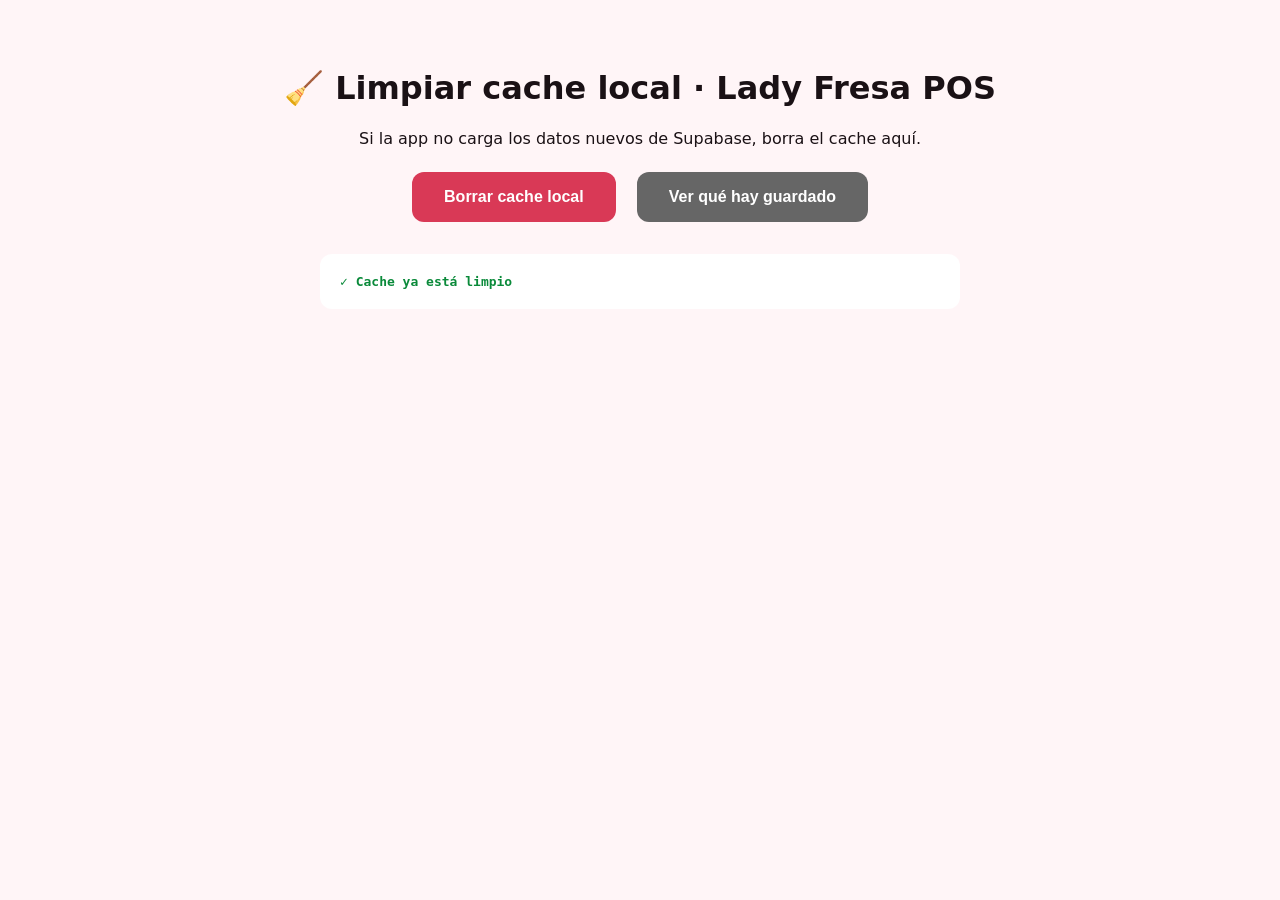
<file: limpiar-cache.html>
<!DOCTYPE html>
<html><head><title>Limpiar cache Lady Fresa POS</title><meta charset="utf-8">
<style>body{font-family:system-ui;padding:40px;background:#fff5f7;color:#1a1115;text-align:center;}
button{background:#D93956;color:#fff;border:none;padding:16px 32px;border-radius:12px;font-size:16px;font-weight:600;cursor:pointer;margin:8px;}
button.gray{background:#666;}
.ok{color:#0a8a3a;font-weight:600;}</style></head>
<body>
<h1>🧹 Limpiar cache local · Lady Fresa POS</h1>
<p>Si la app no carga los datos nuevos de Supabase, borra el cache aquí.</p>
<button onclick="limpiar()">Borrar cache local</button>
<button class="gray" onclick="ver()">Ver qué hay guardado</button>
<div id="out" style="margin-top:24px;text-align:left;background:#fff;padding:20px;border-radius:12px;max-width:600px;margin:24px auto;font-family:monospace;font-size:13px;"></div>
<script>
function limpiar(){
  const keys = Object.keys(localStorage).filter(k => k.startsWith('lf_'));
  keys.forEach(k => localStorage.removeItem(k));
  document.getElementById('out').innerHTML = '<div class="ok">✓ Cache borrado · ' + keys.length + ' keys eliminadas</div><div style="margin-top:8px;">Ahora abre index.html — la app va a bajar todo desde Supabase de cero.</div>';
}
function ver(){
  const keys = Object.keys(localStorage).filter(k => k.startsWith('lf_'));
  document.getElementById('out').innerHTML = keys.length ? '<b>Keys guardadas:</b><br>' + keys.map(k => '· ' + k + ' (' + (localStorage.getItem(k).length/1024).toFixed(1) + ' KB)').join('<br>') : '<div class="ok">✓ Cache ya está limpio</div>';
}
ver();
</script></body></html>
</file>
